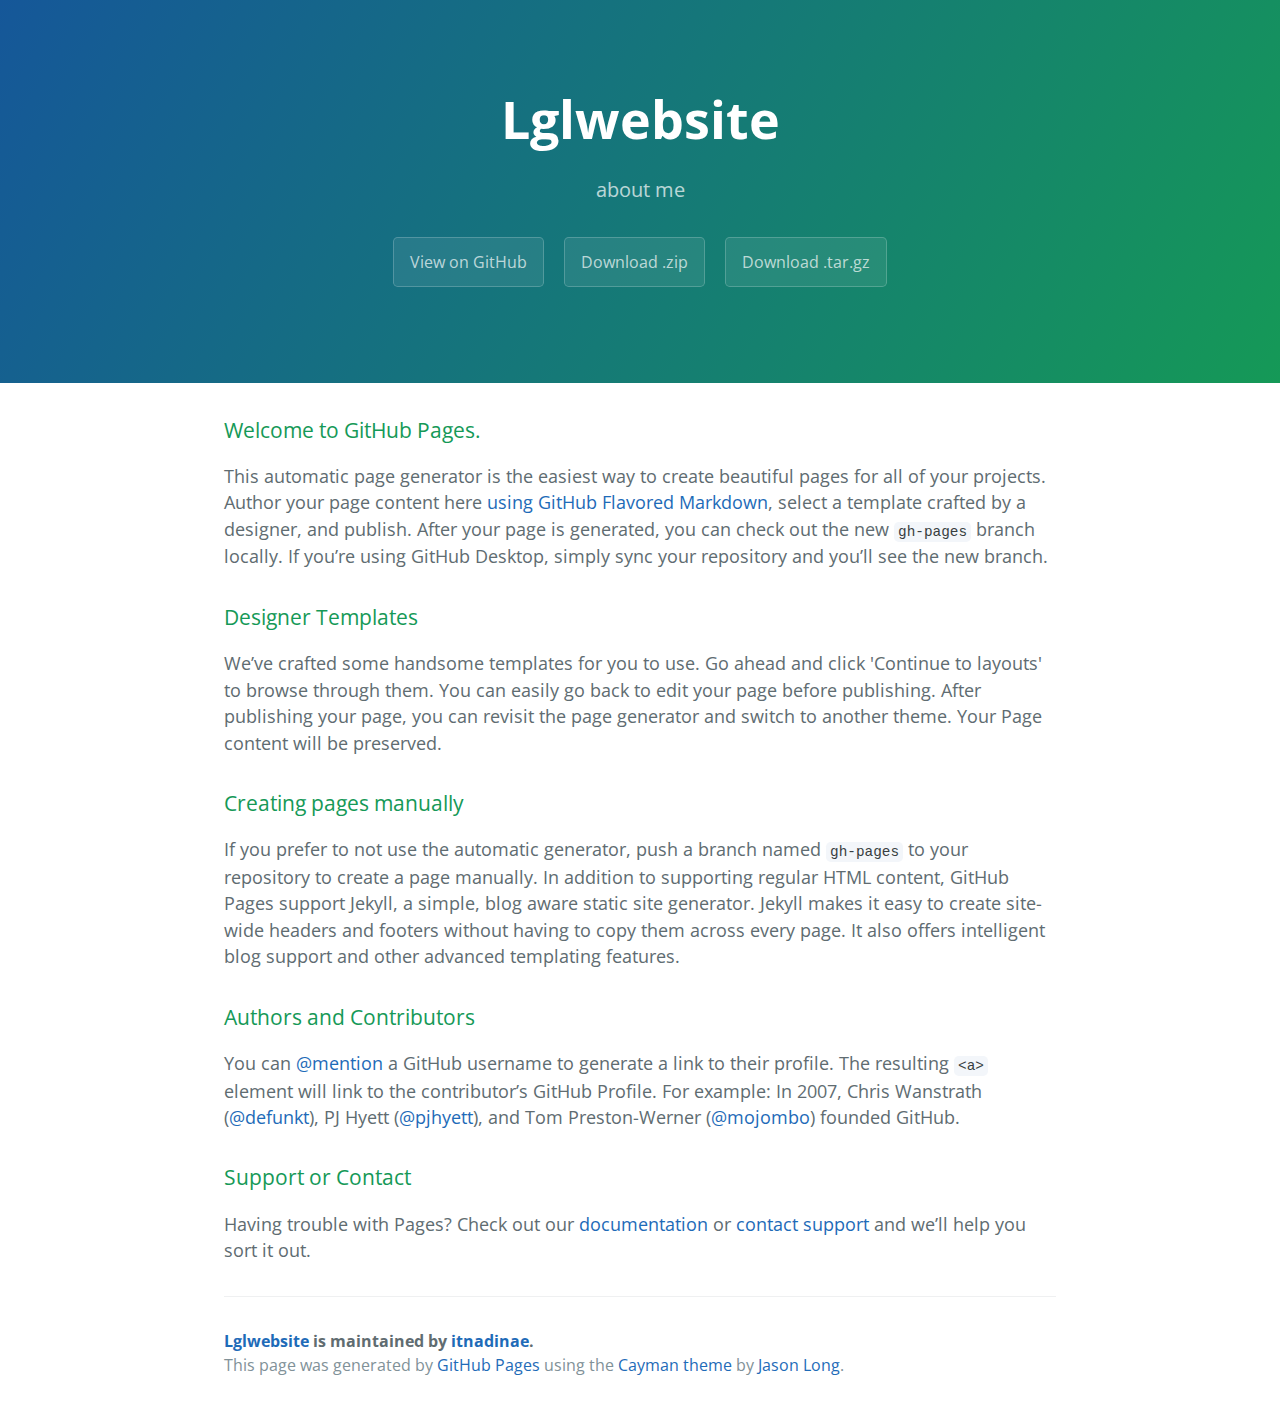
<file: index.html>
<!DOCTYPE html>
<html lang="en-us">
  <head>
    <meta charset="UTF-8">
    <title>Lglwebsite by itnadinae</title>
    <meta name="viewport" content="width=device-width, initial-scale=1">
    <link rel="stylesheet" type="text/css" href="stylesheets/normalize.css" media="screen">
    <link href='https://fonts.googleapis.com/css?family=Open+Sans:400,700' rel='stylesheet' type='text/css'>
    <link rel="stylesheet" type="text/css" href="stylesheets/stylesheet.css" media="screen">
    <link rel="stylesheet" type="text/css" href="stylesheets/github-light.css" media="screen">
  </head>
  <body>
    <section class="page-header">
      <h1 class="project-name">Lglwebsite</h1>
      <h2 class="project-tagline">about me</h2>
      <a href="https://github.com/itnadinae/lglwebsite" class="btn">View on GitHub</a>
      <a href="https://github.com/itnadinae/lglwebsite/zipball/master" class="btn">Download .zip</a>
      <a href="https://github.com/itnadinae/lglwebsite/tarball/master" class="btn">Download .tar.gz</a>
    </section>

    <section class="main-content">
      <h3>
<a id="welcome-to-github-pages" class="anchor" href="#welcome-to-github-pages" aria-hidden="true"><span class="octicon octicon-link"></span></a>Welcome to GitHub Pages.</h3>

<p>This automatic page generator is the easiest way to create beautiful pages for all of your projects. Author your page content here <a href="https://guides.github.com/features/mastering-markdown/">using GitHub Flavored Markdown</a>, select a template crafted by a designer, and publish. After your page is generated, you can check out the new <code>gh-pages</code> branch locally. If you’re using GitHub Desktop, simply sync your repository and you’ll see the new branch.</p>

<h3>
<a id="designer-templates" class="anchor" href="#designer-templates" aria-hidden="true"><span class="octicon octicon-link"></span></a>Designer Templates</h3>

<p>We’ve crafted some handsome templates for you to use. Go ahead and click 'Continue to layouts' to browse through them. You can easily go back to edit your page before publishing. After publishing your page, you can revisit the page generator and switch to another theme. Your Page content will be preserved.</p>

<h3>
<a id="creating-pages-manually" class="anchor" href="#creating-pages-manually" aria-hidden="true"><span class="octicon octicon-link"></span></a>Creating pages manually</h3>

<p>If you prefer to not use the automatic generator, push a branch named <code>gh-pages</code> to your repository to create a page manually. In addition to supporting regular HTML content, GitHub Pages support Jekyll, a simple, blog aware static site generator. Jekyll makes it easy to create site-wide headers and footers without having to copy them across every page. It also offers intelligent blog support and other advanced templating features.</p>

<h3>
<a id="authors-and-contributors" class="anchor" href="#authors-and-contributors" aria-hidden="true"><span class="octicon octicon-link"></span></a>Authors and Contributors</h3>

<p>You can <a href="https://github.com/blog/821" class="user-mention">@mention</a> a GitHub username to generate a link to their profile. The resulting <code>&lt;a&gt;</code> element will link to the contributor’s GitHub Profile. For example: In 2007, Chris Wanstrath (<a href="https://github.com/defunkt" class="user-mention">@defunkt</a>), PJ Hyett (<a href="https://github.com/pjhyett" class="user-mention">@pjhyett</a>), and Tom Preston-Werner (<a href="https://github.com/mojombo" class="user-mention">@mojombo</a>) founded GitHub.</p>

<h3>
<a id="support-or-contact" class="anchor" href="#support-or-contact" aria-hidden="true"><span class="octicon octicon-link"></span></a>Support or Contact</h3>

<p>Having trouble with Pages? Check out our <a href="https://help.github.com/pages">documentation</a> or <a href="https://github.com/contact">contact support</a> and we’ll help you sort it out.</p>

      <footer class="site-footer">
        <span class="site-footer-owner"><a href="https://github.com/itnadinae/lglwebsite">Lglwebsite</a> is maintained by <a href="https://github.com/itnadinae">itnadinae</a>.</span>

        <span class="site-footer-credits">This page was generated by <a href="https://pages.github.com">GitHub Pages</a> using the <a href="https://github.com/jasonlong/cayman-theme">Cayman theme</a> by <a href="https://twitter.com/jasonlong">Jason Long</a>.</span>
      </footer>

    </section>

            <script type="text/javascript">
            var gaJsHost = (("https:" == document.location.protocol) ? "https://ssl." : "http://www.");
            document.write(unescape("%3Cscript src='" + gaJsHost + "google-analytics.com/ga.js' type='text/javascript'%3E%3C/script%3E"));
          </script>
          <script type="text/javascript">
            try {
              var pageTracker = _gat._getTracker("qwe");
            pageTracker._trackPageview();
            } catch(err) {}
          </script>

  </body>
</html>
</file>
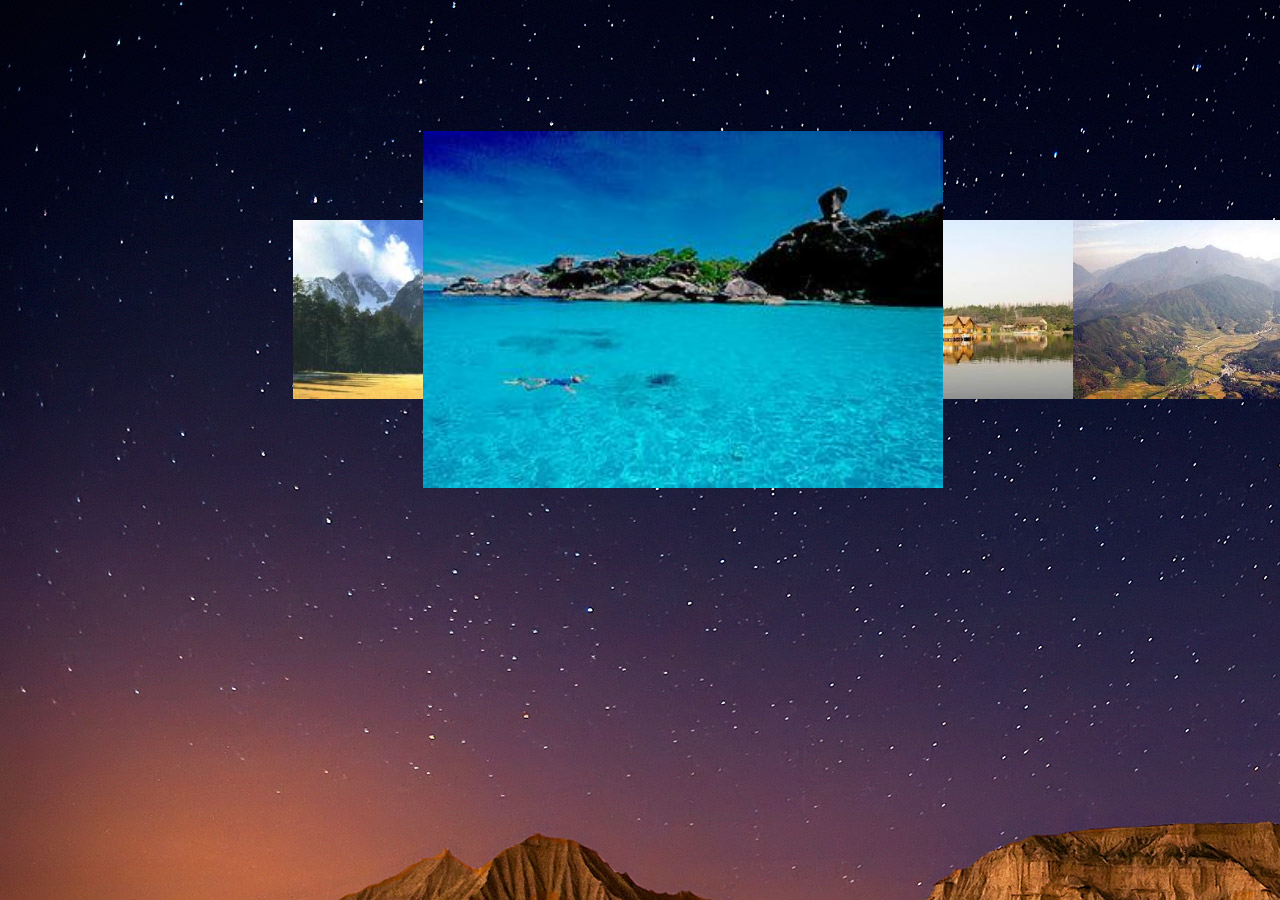
<file: mywebsite/demo/drag.html>
<!DOCTYPE html>
<html>
<head>
<meta charset="utf-8">
<title>拖拽</title>
<style>
*{margin:0; padding:0; list-style:none;}
body{ background:url(../img/wallpaper5_a5bd6fc.jpg) no-repeat;}
#box{width:1366px; height:358px; margin:130px auto; position:relative; top:0; left:0; overflow:hidden;}
ul{position:absolute; top:90px; left:0;}
ul li{float:left; position:relative; top:0; left:0; width:260px; height:179px;}
ul li img{width:260px; height:179px;}
</style>
<script>
window.onload=function(){
	var oBox = document.getElementById('box');
	var oUl = oBox.children[0];
	var aLi = oUl.children;
	var aImg = oUl.getElementsByTagName('img');
	oUl.style.width = aLi.length*aLi[0].offsetWidth+'px';
	var divC = oBox.offsetWidth/2;
	oUl.onmousedown=function(ev){
		var oEvent = ev||event;
		var disX = oEvent.clientX-oUl.offsetLeft;
		document.onmousemove=function(ev){
			var oEvent = ev||event;
			var l = oEvent.clientX-disX;
			if(l>divC-(0+0.5)*aLi[0].offsetWidth){
				l=divC-(0+0.5)*aLi[0].offsetWidth;
			}else if(l<divC-(aLi.length-1+0.5)*aLi[0].offsetWidth){
				l=divC-(aLi.length-1+0.5)*aLi[0].offsetWidth;
			}
			oUl.style.left = l+'px';
			changeSize();
		};
		document.onmouseup=function(){
			document.onmousemove=null;
			document.onmouseup=null;
			oUl.releaseCapture&&oUl.releaseCapture();
		};
		oUl.setCapture&&oUl.setCapture();
		return false;
	};
	oUl.style.left = divC-(1+0.5)*aLi[0].offsetWidth+'px';
	function changeSize(){
		for(var i=0;i<aLi.length;i++){
			var l = Math.abs(divC-(oUl.offsetLeft+aLi[i].offsetLeft+aLi[i].offsetWidth/2));
			var scale = 1-l/500;
			if(scale<0.5)scale=0.5;
			aImg[i].style.width=scale*520+'px';
			aImg[i].style.height=scale*358+'px';
			aImg[i].style.marginLeft=-(aImg[i].offsetWidth-260)/2+'px';
			aImg[i].style.marginTop=-(aImg[i].offsetHeight-179)/2+'px';
			aLi[i].style.zIndex=scale*100000;
		}
	}
	changeSize();
};
</script>
</head>

<body>
<div id="box">
	<ul>
    	<li><img src="../img/scenery1.jpg" /></li>
    	<li><img src="../img/scenery2.jpg" /></li>
    	<li><img src="../img/scenery3.jpg" /></li>
    	<li><img src="../img/scenery4.jpg" /></li>
    	<li><img src="../img/scenery5.jpg" /></li>
    	<li><img src="../img/scenery6.jpg" /></li>
    	<li><img src="../img/scenery7.jpg" /></li>
    	<li><img src="../img/scenery8.jpg" /></li>
    </ul>
    
</div>
</body>
</html>
</file>
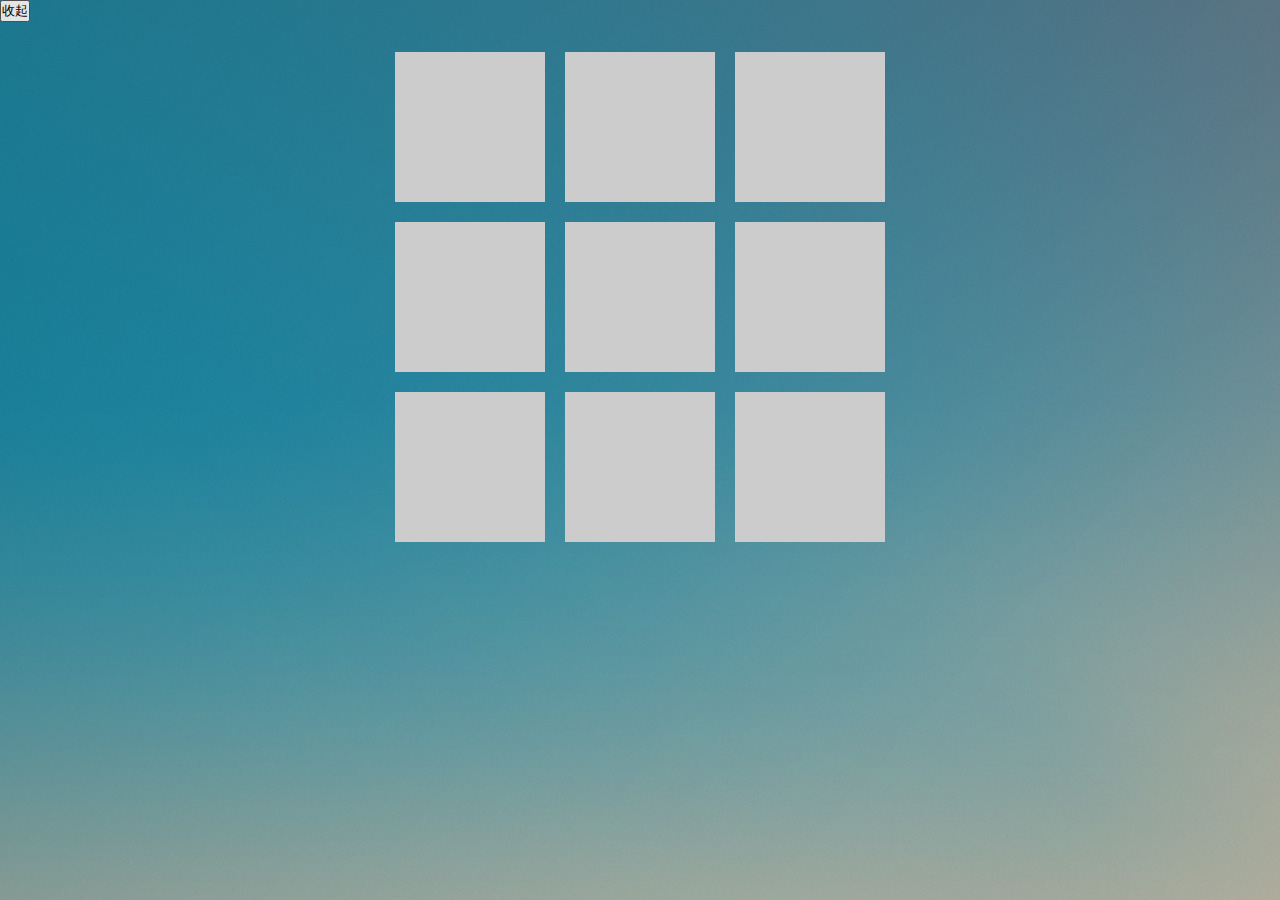
<file: mywebsite/demo/fenye.html>
<!DOCTYPE html>
<html>
<head>
<meta charset="utf-8">
<title>分页</title>
<style>
*{margin:0; padding:0; list-style:none;}
body{ background:url(../img/sky.jpg)}
ul{width:510px; margin:20px auto;}
li{float:left; width:150px; height:150px; background:#ccc; margin:10px; text-align:center; line-height:150px; font-size:50px; font-weight:bold;}
</style>
<script src="../js/common.js" ></script>
<script>
function rnd(n,m){
	return parseInt(n+Math.random()*(m-n));
}
window.onload=function(){
	var oBtn = document.getElementsByTagName('input')[0];
	var aLi = document.getElementsByTagName('li');
	
	//布局转换
	var aPos = [];
	for(var i=0;i<aLi.length;i++){
		aPos.push({t:aLi[i].offsetTop,l:aLi[i].offsetLeft});
	}
	for(var i=0;i<aLi.length;i++){
		aLi[i].style.left = aPos[i].l+'px';
		aLi[i].style.top = aPos[i].t+'px';
		aLi[i].style.position='absolute';
		aLi[i].style.margin=0;
	}
	
	var timer = null;
	var bOk = false;
	oBtn.onclick=function(){
		if(bOk)return ;
		bOk=true;
		var i = 0;
		timer = setInterval(function(){
			(function(index){
				startMove(aLi[i],{left:0,top:0,width:0,height:0,opacity:0},{end:function(){
					if(index==aLi.length-1){
						console.log(index)
						i = aLi.length-1;
						timer = setInterval(function(){
							(function(index){
								aLi[index].style.background='rgb('+rnd(0,256)+','+rnd(0,256)+','+rnd(0,256)+')';
								startMove(aLi[index],{left:aPos[index].l,top:aPos[index].t,width:150,height:150,opacity:1},{end:function(){
									if(index==0){
										bOk=false;
									}
								}});
							})(i);
							i--;
							if(i==-1){
								clearInterval(timer);
							}
						},100);
					}
				}});
			})(i);
			i++;
			if(i==aLi.length){
				clearInterval(timer);
			}
		},100);
	};
};
</script>
</head>

<body>
<input type="button" value="收起" />
<ul>
	<li></li>
	<li></li>
	<li></li>
	<li></li>
	<li></li>
	<li></li>
	<li></li>
	<li></li>
	<li></li>
</ul>
</body>
</html>
</file>
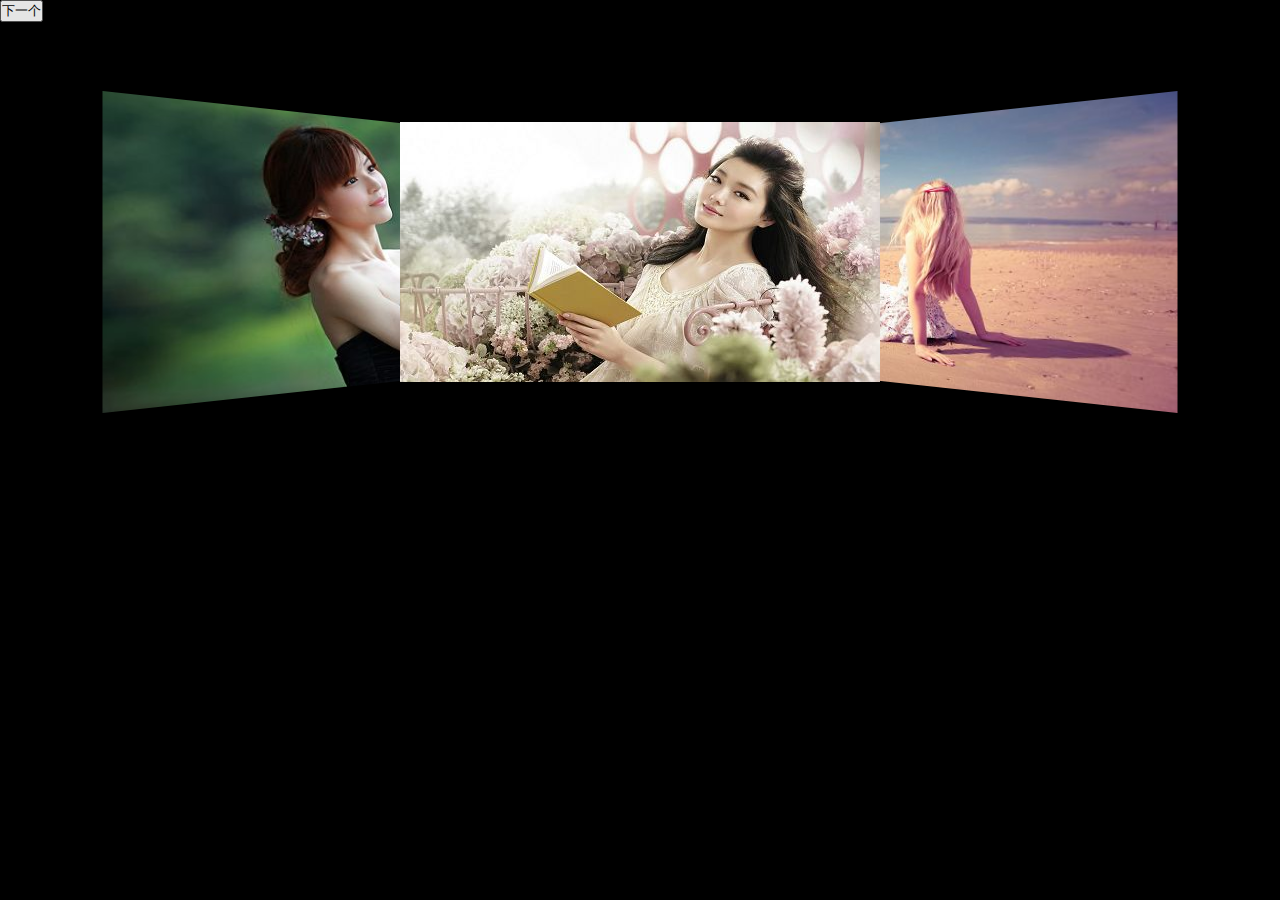
<file: mywebsite/demo/photohall.html>
<!doctype html>
<html>
<head>
<meta charset="utf-8">
<meta name="author" content="智能社 - zhinengshe.com" />
<meta name="copyright" content="智能社 - zhinengshe.com" />
<meta name="description" content="智能社是一家专注于web前端开发技术的公司，目前主要提供JavaScript培训和HTML5培训两项服务，同时还推出了大量javascript基础知识教程，智能课堂为你带来全新的学习方法和快乐的学习体验。" />
<title>智能社— http://www.zhinengshe.com</title>
<style>
*{margin:0; padding:0; list-style:none;}
body{background:#000;}
ul{ width:480px; height:260px; margin:100px auto; position:relative;}
ul li{width:480px;height:260px;-webkit-transform:perspective(800px) translateX(0px) rotate(0deg); opacity:0; position:absolute; top:0; left:0; -webkit-transition:1s all ease;}
ul li.l2{-webkit-transform:perspective(800px) translateX(-300px) rotateY(40deg); opacity:0; z-index:1;}
ul li.l1{-webkit-transform:perspective(800px) translateX(-250px) rotateY(40deg); opacity:1; z-index:2;}
ul li.cur{-webkit-transform:perspective(800px) translateX(0px) rotateY(0deg); opacity:1; z-index:3;}
ul li.r1{-webkit-transform:perspective(800px) translateX(250px) rotateY(-40deg); opacity:1; z-index:2;}
ul li.r2{-webkit-transform:perspective(800px) translateX(300px) rotateY(-40deg); opacity:0; z-index:1;}
</style>
<script>
window.onload=function(){
	var oBtn = document.getElementsByTagName('input')[0];
	var oUl = document.getElementsByTagName('ul')[0];
	var aLi = oUl.children;
	var iNow = 2;
	oBtn.onclick=function(){
		iNow++;
		for(var i=0;i<aLi.length;i++){
			aLi[i].className='';
		}
		aLi[(iNow-2)%aLi.length].className='l2';
		aLi[(iNow-1)%aLi.length].className='l1';
		aLi[iNow%aLi.length].className='cur';
		aLi[(iNow+1)%aLi.length].className='r1';
		aLi[(iNow+2)%aLi.length].className='r2';
	};
};
</script>
</head>

<body>
<input type="button" value="下一个" />
<ul>
	<li class="l2"><img src="img/13.jpg" /></li>
	<li class="l1"><img src="img/19.jpg" /></li>
	<li class="cur"><img src="img/20.jpg" /></li>
	<li class="r1"><img src="img/14.jpg" /></li>
	<li class="r2"><img src="img/15.jpg" /></li>
	<li><img src="img/16.jpg" /></li>
	<li><img src="img/17.jpg" /></li>
	<li><img src="img/18.jpg" /></li>
	<li><img src="img/9.jpg" /></li>
	<li><img src="img/10.jpg" /></li>
	<li><img src="img/11.jpg" /></li>
	<li><img src="img/12.jpg" /></li>
</ul>
</body>
</html>
</file>
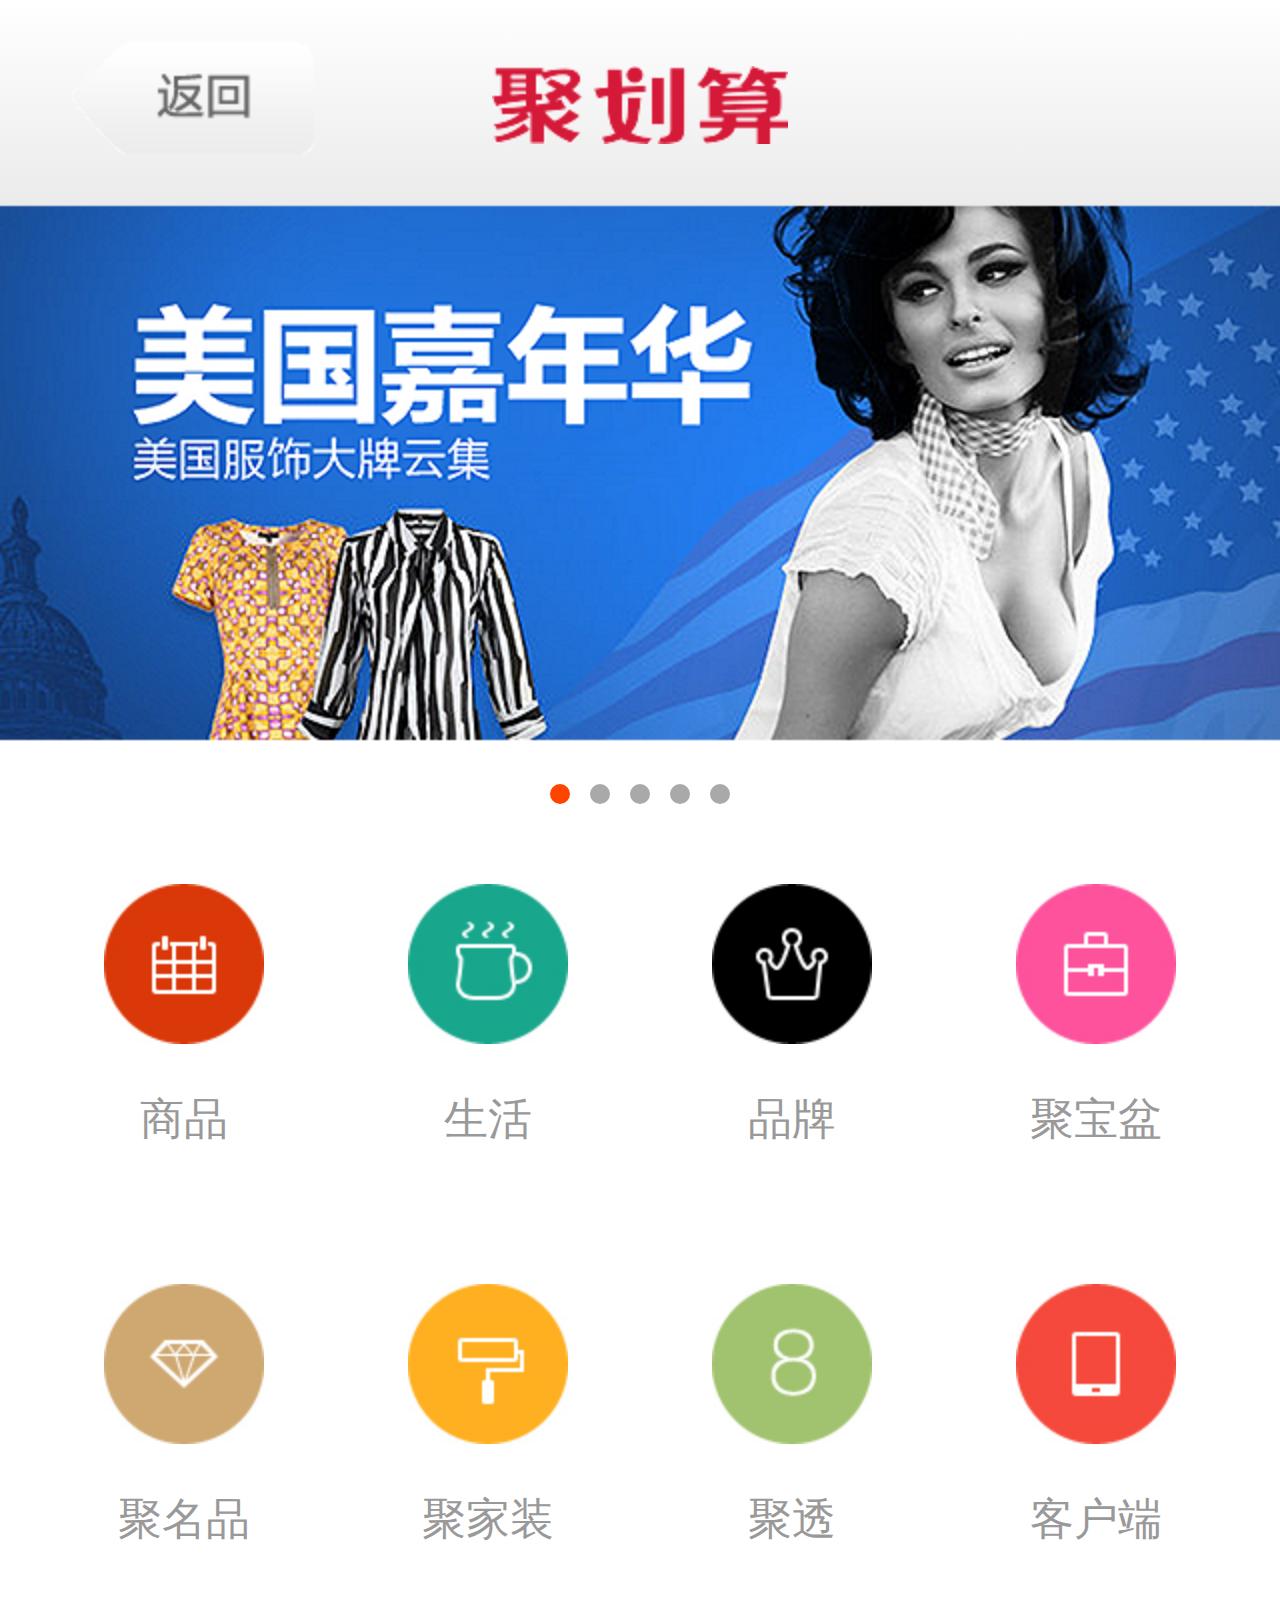
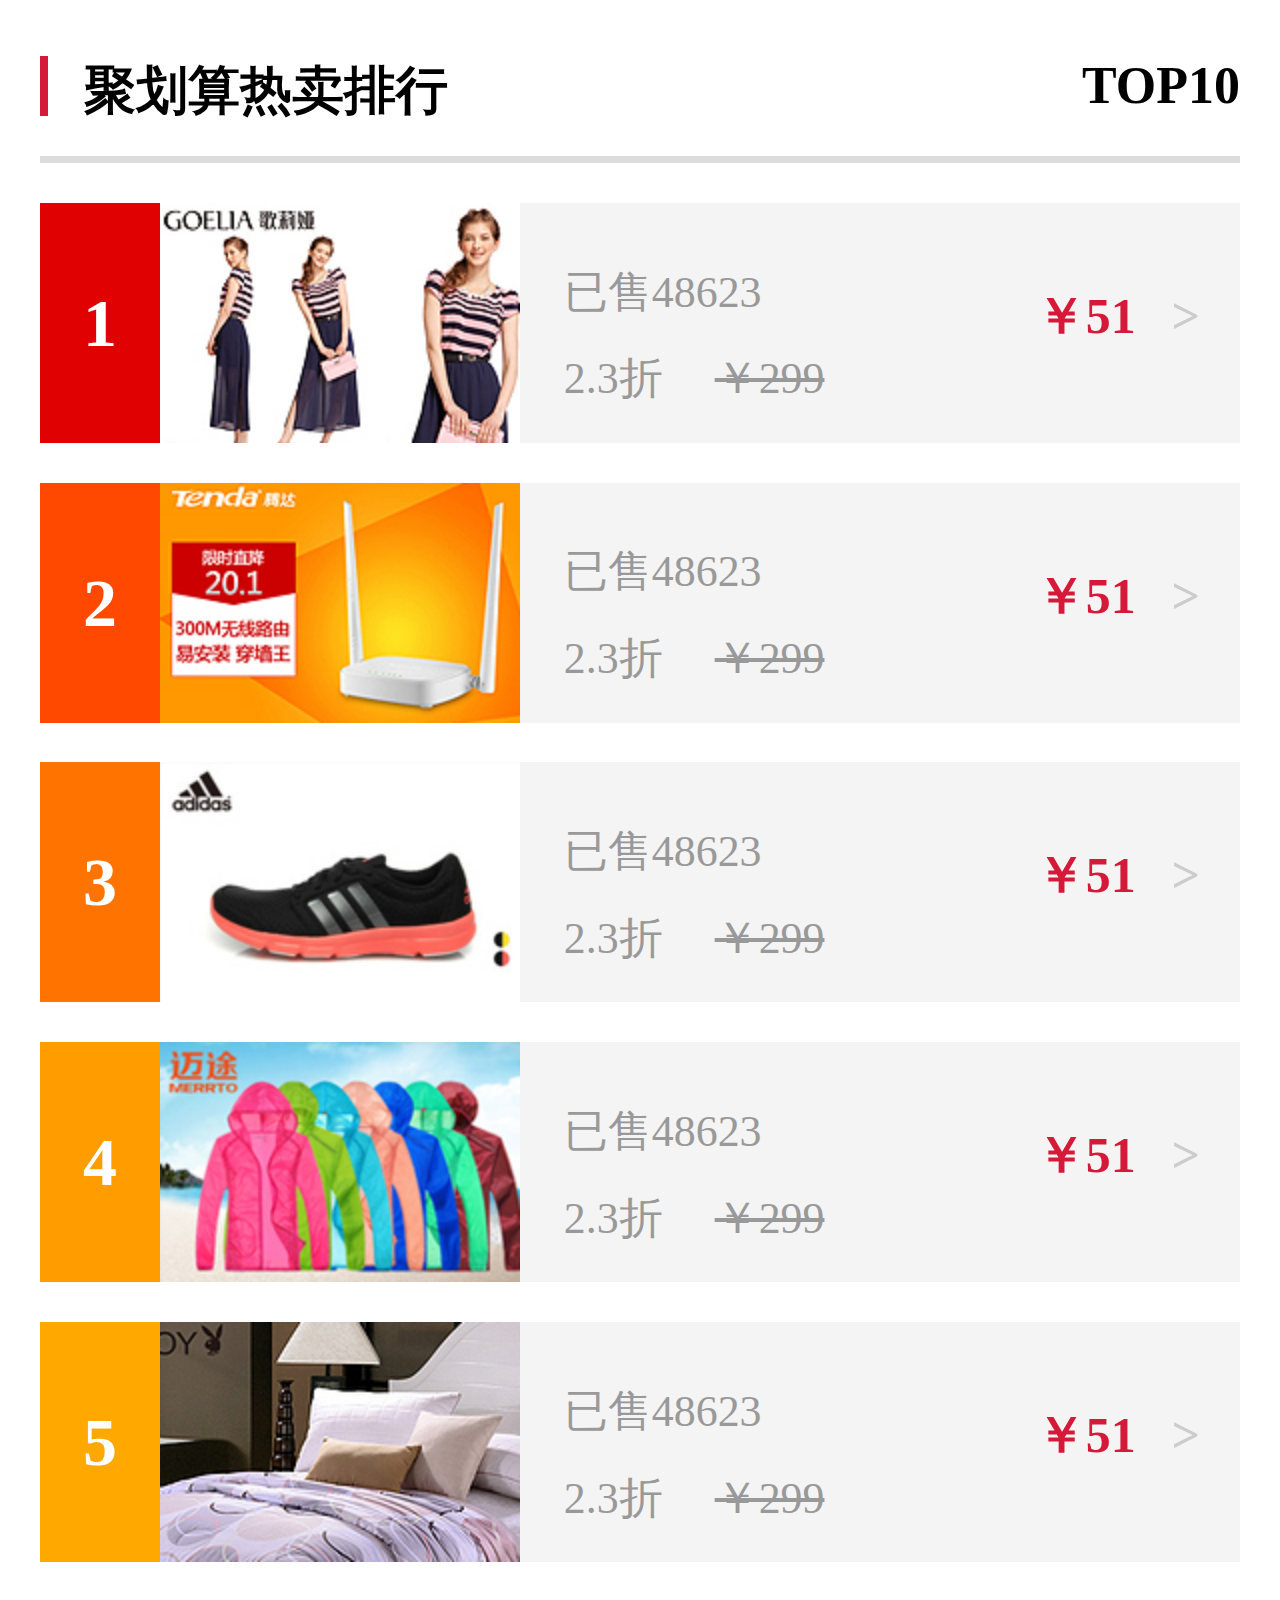
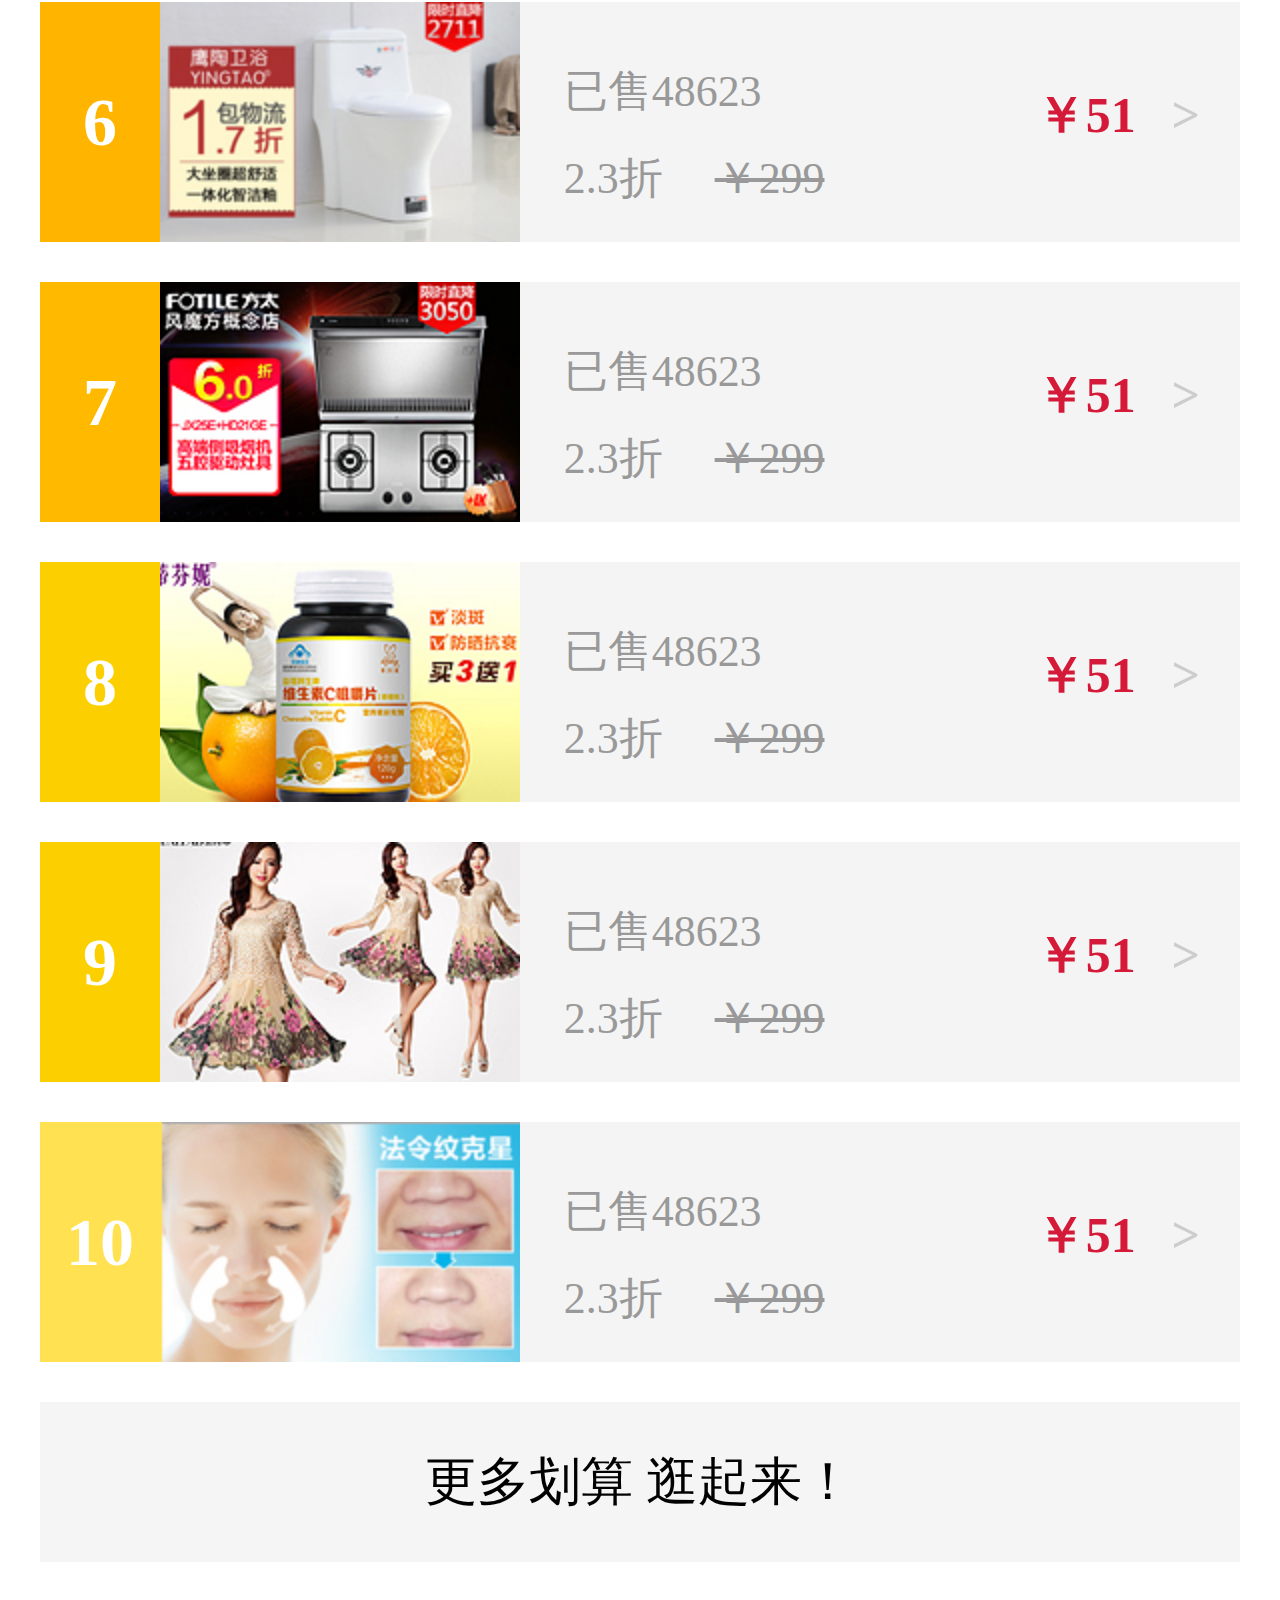
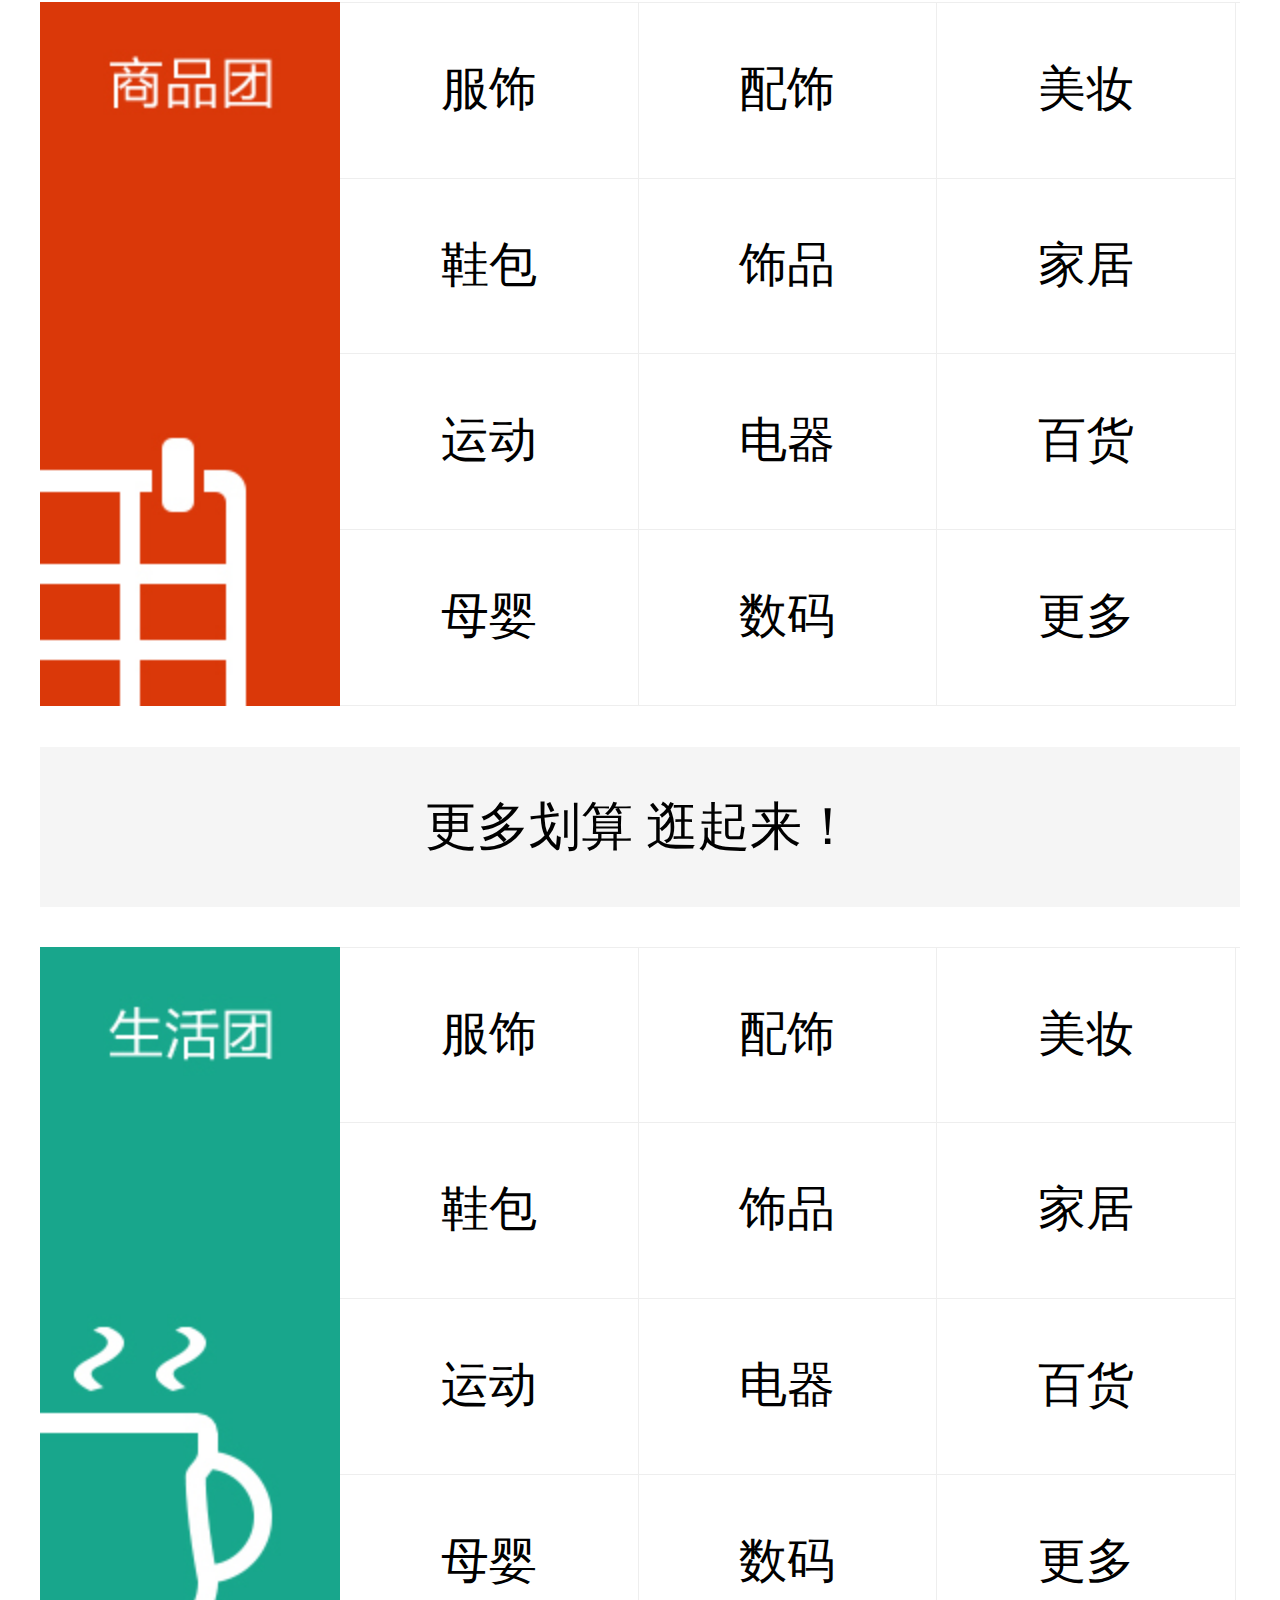
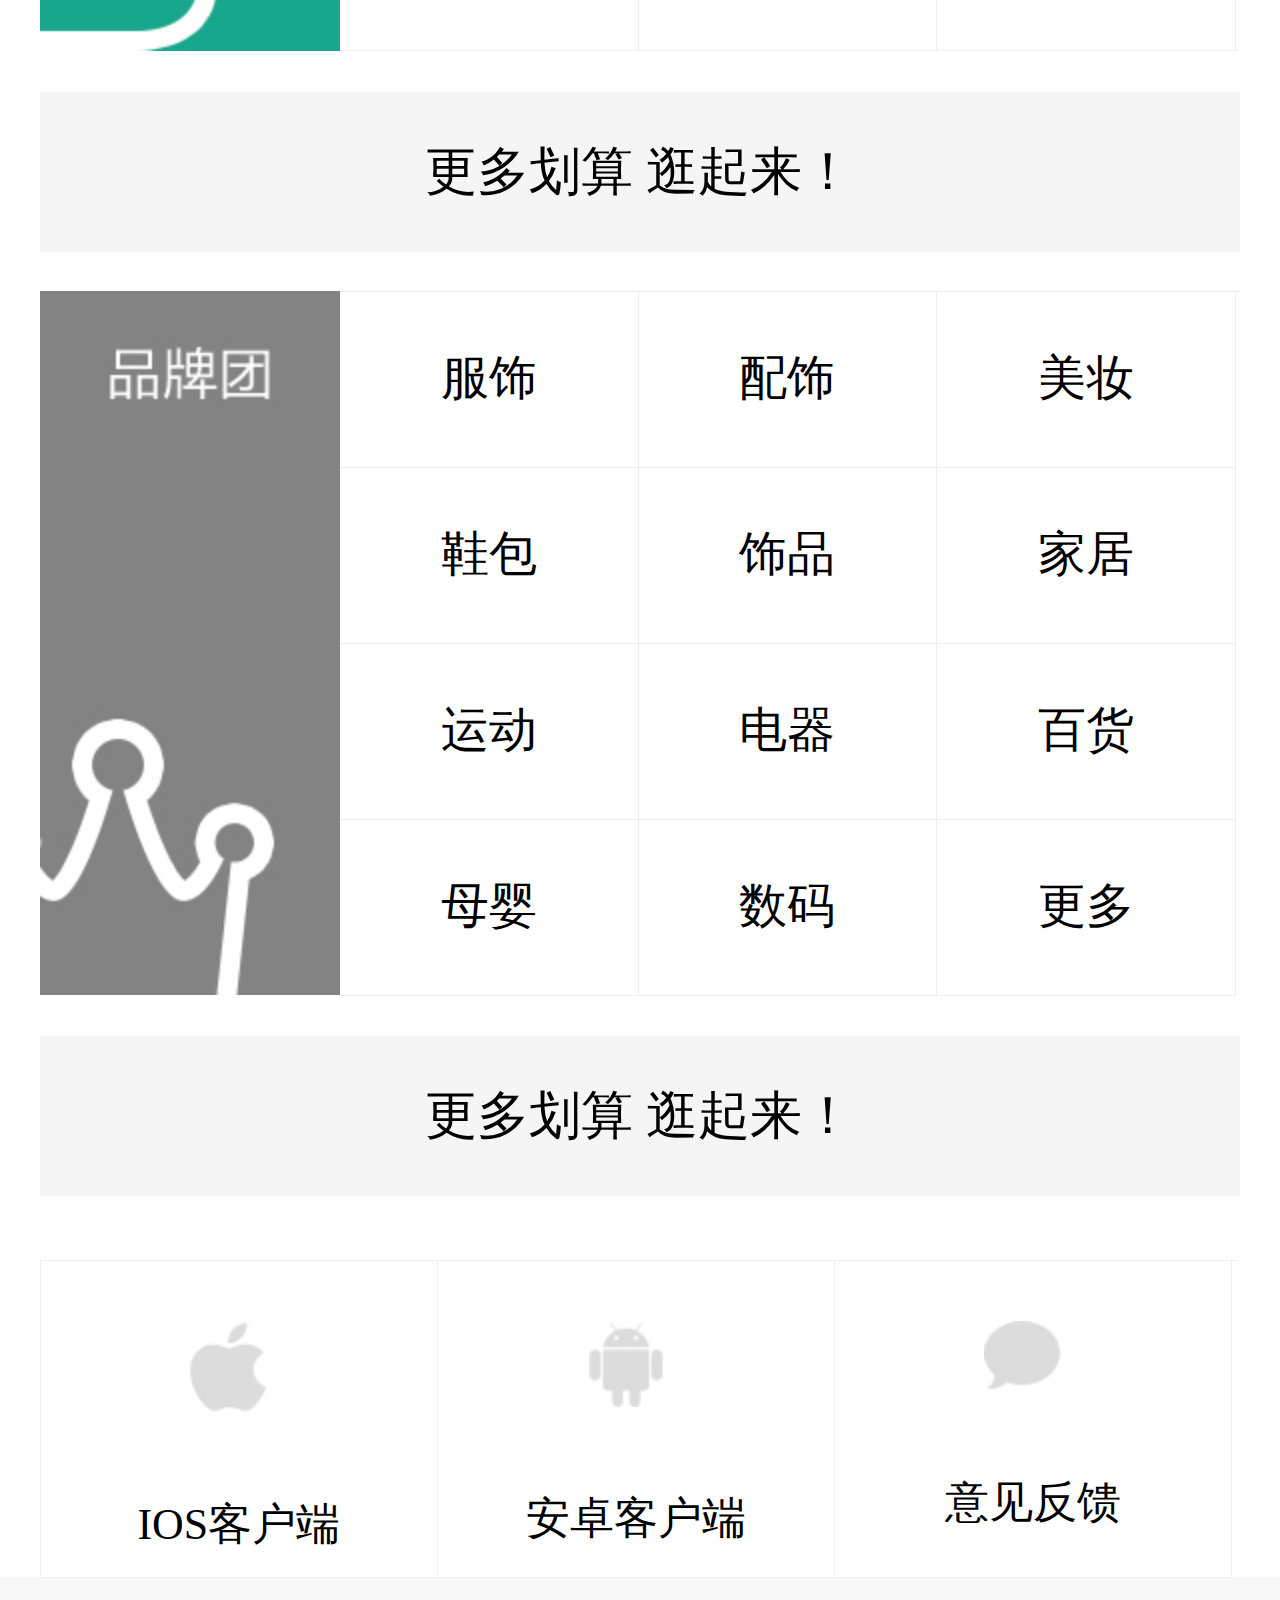
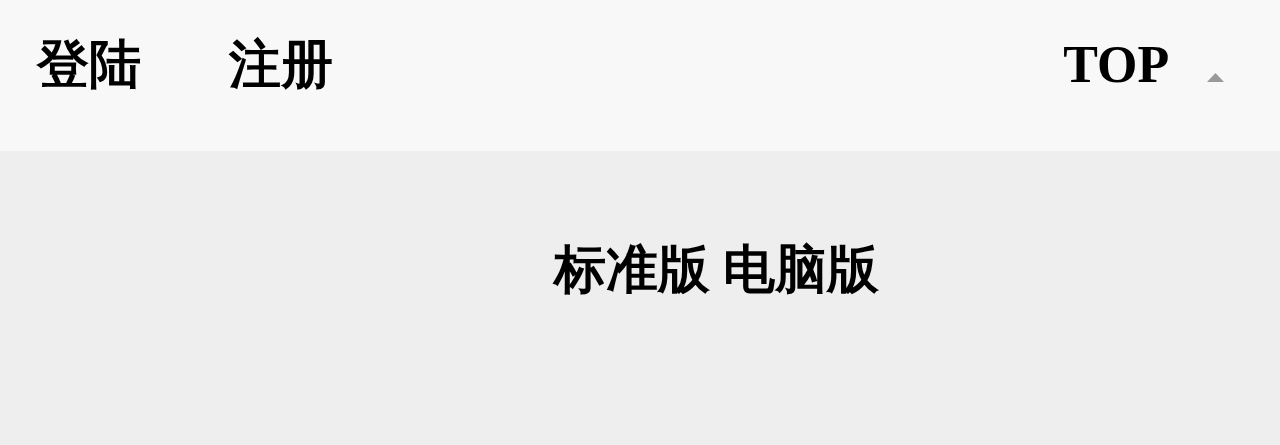
<file: mywebsite/demo/quite.html>
<!DOCTYPE HTML>
<html>
<head>
<meta charset="utf-8">
<title>无标题文档</title>
<meta name="viewport" content="width=device-width,user-scalable=no,initial-scale=1.0" />
<style>
	*{ margin:0; padding:0; list-style:none;}
	a{ text-decoration:none; color:#000;}
	html{ font-size:32px;}
	header{ width:10rem; height:1.593rem; background:-webkit-linear-gradient(#fff,#ebebeb); position:relative; text-align:center; line-height:1.593rem; min-width:10rem;}
	.btn_back{ width:1.906rem; height:0.906rem; position:absolute; top:0.312rem; left:0.562rem; text-indent:-9999rem; background:url(img/btn_back.png) no-repeat; background-size:100%;}
	.title_back{ width:2.312rem; height:0.609rem;}
	section{ position:relative;}
	.banner{ width:10rem; height:4.203rem; display:block; position:absolute; top:0; left:0;}
	
	section{ width:10rem; height:4.687rem; position:relative; overflow:hidden;}
	.banner{ width:50rem; height:100%; position:absolut; top:0; left:0;}
	.banner li{ float:left; width:10rem;}
	.banner li img{ width:10rem;}
	.banner_btn{ width:1.562rem; position:absolute; left:50%; bottom:0; margin-left:-0.781rem;}
	.banner_btn li{ width:0.156rem; height:0.156rem; border-radius:50%; background:#a9a9a9; float:left; margin:0 0.078rem;}
	.banner_btn .on{ background:#ff4300;}
	
	.content1{ width:10rem; height:5.031rem; text-align:center;}
	.content1 .top{ width:8.375rem; margin-left:0.812rem; height:2.5rem;}
	.content1 .top ul li img{ width:1.25rem; height:1.25rem;}
	.content1 ul{  margin-right:-1.125rem; margin-top:0.625rem;}
	.content1 ul li{ float:left; font-size:0.343rem; color:#999999; margin-right:1.125rem;}
	.clearfix:after{ display:block; content:''; clear:both;}
	.content1 .bottom{ width:8.375rem; margin-left:0.812rem; height:2.5rem;}
	.content1 .bottom ul li img{ width:1.25rem; height:1.25rem;}
	.content1 p{ margin-top:0.281rem;}
	
	.content2{ width:9.375rem; margin:1rem 0 0 0.312rem;}
	.rank{ width:100%; height:0.781rem; border-bottom:0.062rem solid #dcdcdc; margin-bottom:0.156rem;}
	h2{ width:3.375rem; height:0.468rem; font-size:0.406rem; border-left:0.063rem solid #d51938; padding-left:0.281rem; font-weight:bold; float:left;}
	.rank p{ float:right; font-size:0.406rem; font-weight:bold;}
	.rank_son{ width:9.375rem; margin-top:0.312rem;}
	.rank_son li{ width:9.375rem; height:1.875rem; margin-top:0.312rem;}
	.son_left{ width:3.75rem; height:1.875rem; float:left;}
	.son_left p{ height:1.875rem; width:0.937rem; color:#fff; font-weight:bold; font-size:0.531rem; float:left; text-align:center; line-height:1.875rem;}
	.son_left img{ width:2.812rem; height:1.875rem; float:left;}
	.son_right{ width:5.625rem; height:1.875rem; background:#f4f4f4; float:right;}
	.grd_son_l{ width:2.25rem; height:0.937rem; margin:0.468rem 0 0 0.343rem; float:left;}
	.grd_son_l p{ color:#999; font-size:0.343rem;}
	.grd_son_l .p1{ margin-bottom:0.218rem;}
	.grd_son_l p span{ margin-left:0.406rem; text-decoration:line-through;}
	.grd_son_r{ font-size:0.390rem; color:#d51938; font-weight:bold; float:right; margin-top:0.625rem;}
	.grd_son_r span{ color:#ccc; margin:0 0.312rem 0 0.281rem;}
	.color1{ background:#e00202;}
	.color2{ background:#ff4800;}
	.color3{ background:#ff7300;}
	.color4{ background:#ff9d00;}
	.color5{ background:#ffa800;}
	.color6{ background:#ffb400;}
	.color7{ background:#ffba00;}
	.color8{ background:#fcd000;}
	.color9{ background:#ffd719;}
	.color10{ background:#ffe152;}
	.ad{ width:9.375rem; height:1.25rem; background:#f5f5f5; margin-top:0.312rem; font-size:0.406rem; text-align:center; line-height:1.25rem; margin-bottom:0.312rem;}
	.buy_rec{ width:2.343rem; height:5.5rem; float:left;}
	.rect1{ float:right; font-size:0.375rem; width:7.03rem; height:5.5rem; border-top:0.015rem solid #eeeeee;}
	.rect1 p{ width:2.325rem; height:1.366rem; float:left; border-bottom:0.015rem solid #eeeeee; border-right:0.015rem solid #eeeeee; text-align:center; line-height:1.343rem;}
	.system{ width:9.343rem; height:2.468rem; border-top:0.015rem solid #eeeeee; border-left:0.015rem solid #eeeeee; margin-top:0.5rem;}
	.system div{ width:3.093rem; height:2.468rem; border-right:0.015rem solid #eeeeee; border-bottom:0.015rem solid #eeeeee;float:left; text-align:center; font-size:0.343rem;}
	.system img{ margin:0.468rem 0.15rem 0.562rem 0;}
	.adr{width:0.578rem; height:0.671rem;}
	.apple{width:0.609rem; height:0.718rem;}
	.return{width:0.609rem; height:0.546rem;}
	.foot{ width:100%; height:1.359rem; background:#f8f8f8; font-size:0.406rem; font-weight:bold; line-height:1.359rem;}
	.foot .p1 a{ margin:0 0.292rem 0.468rem; }
	.foot .p1{ float:left;}
	.foot .p2{ float:right;}
	.foot .p2 a{ margin-right:0.437rem;}
	.foot .p2 a img{ margin-left:0.296rem;}
	.bottom1{ width:100%; height:2.296rem; background:#eee; font-size:0.406rem; font-weight:bold; text-align:center;}
	.bottom1 p a{ margin-top:0.656rem; display:inline-block;}
</style>
<script>
window.onload=function(){
	var fontS = document.documentElement.clientWidth*32/320;
	document.documentElement.style.fontSize=fontS+'px';
	window.onresize=function(){
		fontS = document.documentElement.clientWidth*32/320;
		document.documentElement.style.fontSize=fontS+'px';
	};
	var oUl=document.getElementById('banner');
	var aLi=document.querySelectorAll('#banner li');
	oUl.addEventListener('touchstart',function(ev){
		var startX = ev.targetTouches[0].pageX/fontS;
		var startY = ev.targetTouches[0].pageY/fontS;
		var disX = ev.targetTouches[0].pageX/fontS-oUl.offsetLeft/fontS;
		oUl.style.WebkitTransition='none';
		
		var dir = '';
		function fnMove(ev){
			if(dir==''){
				if(Math.abs(ev.targetTouches[0].pageX/fontS-startX)>5/fontS)
					dir='x';
				if(Math.abs(ev.targetTouches[0].pageY/fontS-startY)>5/fontS)
					dir='y';
			}else{
				if(dir=='x'){
					oUl.style.left = ev.targetTouches[0].pageX/fontS-disX+'rem';
					ev.preventDefault()	
				}
			}
		}
		function fnEnd(){
			oUl.removeEventListener('touchmove',fnMove,false);
			oUl.removeEventListener('touchend',fnEnd,false);
			var n = Math.round(oUl.offsetLeft/aLi[0].offsetWidth);
			if(n>0){
				n=0;
			}else if(n<-(aLi.length-1)){
				n=-(aLi.length-1);
			}
			oUl.style.WebkitTransition='.7s all ease';
			
			oUl.style.left = n*aLi[0].offsetWidth/fontS+'rem';
		}
		oUl.addEventListener('touchmove',fnMove,false);
		oUl.addEventListener('touchend',fnEnd,false);
	},false);
};
</script>
</head>	
<body>
<header>
	<a href="javascript" class="btn_back">返回</a>
    <img src="img/title.png" class="title_back">
</header>
<section>
	<ul class="banner" id="banner">
    	<li><img src="img/banner.png" /></li>
        <li><img src="img/banner.png" /></li>
        <li><img src="img/banner.png" /></li>
        <li><img src="img/banner.png" /></li>
        <li><img src="img/banner.png" /></li>
    </ul>
    <ol class="banner_btn">
    	<li class="on"></li>
        <li></li>
        <li></li>
        <li></li>
        <li></li>
    </ol>
</section>
<div class="content1">
    <div class="top">
        <ul class="clearfix">
            <li>
                <a href="javascript:;">
                    <img src="img/1.jpg" />
                </a>
                <p>商品</p>
            </li>
            <li>
                <a href="javascript:;">
                    <img src="img/2.jpg" />
                </a>
                <p>生活</p>
            </li>
            <li>
                <a href="javascript:;">
                    <img src="img/3.jpg" />
                </a>
                <p>品牌</p>
            </li>
            <li>
                <a href="javascript:;">
                    <img src="img/4.jpg" />
                </a>
                <p>聚宝盆</p>
            </li>
        </ul>
	</div>
    <div class="bottom">
        <ul class="clearfix">
            <li>
                <a href="javascript:;">
                    <img src="img/5.jpg" />
                </a>
                <p>聚名品</p>
            </li>
            <li>
                <a href="javascript:;">
                    <img src="img/6.jpg" />
                </a>
                <p>聚家装</p>
            </li>
            <li>
                <a href="javascript:;">
                    <img src="img/7.jpg" />
                </a>
                <p>聚透</p>
            </li>
            <li>
                <a href="javascript:;">
                    <img src="img/8.jpg" />
                </a>
                <p>客户端</p>
            </li>
        </ul>
	</div>
</div>
<div class="content2">
	<div class="rank clearfix">
    	<h2>聚划算热卖排行</h2>
        <p>TOP10</p>
    </div>
    <ul class="rank_son">
    	<li class="clearfix">
        	<div class="son_left clearfix">
            	<p class="color1">1</p>
                <img src="img/r2.jpg"/>
            </div>
            <div class="son_right clearfix">
            	<div class="grd_son_l">
                	<p class="p1">已售48623</p>
                    <p>2.3折<span>￥299</span></p>
                </div>
                <p class="grd_son_r">￥51<span>&gt;</span></p>
            </div>
        </li>
        <li class="clearfix">
        	<div class="son_left clearfix">
            	<p class="color2">2</p>
                <img src="img/r1.jpg"/>
            </div>
            <div class="son_right clearfix">
            	<div class="grd_son_l">
                	<p class="p1">已售48623</p>
                    <p>2.3折<span>￥299</span></p>
                </div>
                <p class="grd_son_r">￥51<span>&gt;</span></p>
            </div>
        </li>
        <li class="clearfix">
        	<div class="son_left clearfix">
            	<p class="color3">3</p>
                <img src="img/r3.jpg"/>
            </div>
            <div class="son_right clearfix">
            	<div class="grd_son_l">
                	<p class="p1">已售48623</p>
                    <p>2.3折<span>￥299</span></p>
                </div>
                <p class="grd_son_r">￥51<span>&gt;</span></p>
            </div>
        </li>
        <li class="clearfix">
        	<div class="son_left clearfix">
            	<p class="color4">4</p>
                <img src="img/r4.jpg"/>
            </div>
            <div class="son_right clearfix">
            	<div class="grd_son_l">
                	<p class="p1">已售48623</p>
                    <p>2.3折<span>￥299</span></p>
                </div>
                <p class="grd_son_r">￥51<span>&gt;</span></p>
            </div>
        </li>
        <li class="clearfix">
        	<div class="son_left clearfix">
            	<p class="color5">5</p>
                <img src="img/r5.jpg"/>
            </div>
            <div class="son_right clearfix">
            	<div class="grd_son_l">
                	<p class="p1">已售48623</p>
                    <p>2.3折<span>￥299</span></p>
                </div>
                <p class="grd_son_r">￥51<span>&gt;</span></p>
            </div>
        </li>
        <li class="clearfix">
        	<div class="son_left clearfix">
            	<p class="color6">6</p>
                <img src="img/r6.jpg"/>
            </div>
            <div class="son_right clearfix">
            	<div class="grd_son_l">
                	<p class="p1">已售48623</p>
                    <p>2.3折<span>￥299</span></p>
                </div>
                <p class="grd_son_r">￥51<span>&gt;</span></p>
            </div>
        </li>
        <li class="clearfix">
        	<div class="son_left clearfix">
            	<p class="color7">7</p>
                <img src="img/r7.jpg"/>
            </div>
            <div class="son_right clearfix">
            	<div class="grd_son_l">
                	<p class="p1">已售48623</p>
                    <p>2.3折<span>￥299</span></p>
                </div>
                <p class="grd_son_r">￥51<span>&gt;</span></p>
            </div>
        </li>
        <li class="clearfix">
        	<div class="son_left clearfix">
            	<p class="color8">8</p>
                <img src="img/r8.jpg"/>
            </div>
            <div class="son_right clearfix">
            	<div class="grd_son_l">
                	<p class="p1">已售48623</p>
                    <p>2.3折<span>￥299</span></p>
                </div>
                <p class="grd_son_r">￥51<span>&gt;</span></p>
            </div>
        </li>
        <li class="clearfix">
        	<div class="son_left clearfix">
            	<p class="color8">9</p>
                <img src="img/r9.jpg"/>
            </div>
            <div class="son_right clearfix">
            	<div class="grd_son_l">
                	<p class="p1">已售48623</p>
                    <p>2.3折<span>￥299</span></p>
                </div>
                <p class="grd_son_r">￥51<span>&gt;</span></p>
            </div>
        </li>
        <li class="clearfix">
        	<div class="son_left clearfix">
            	<p class="color10">10</p>
                <img src="img/r10.jpg"/>
            </div>
            <div class="son_right clearfix">
            	<div class="grd_son_l">
                	<p class="p1">已售48623</p>
                    <p>2.3折<span>￥299</span></p>
                </div>
                <p class="grd_son_r">￥51<span>&gt;</span></p>
            </div>
        </li>
    </ul>
    <div class="ad">
    	更多划算   逛起来！
    </div>
    <div class="clearfix">
    	<img src="img/buy1.jpg" class="buy_rec"/>
        <div class="rect1">
        	<p><a href="javascript:;">服饰</a></p>
            <p><a href="javascript:;">配饰</a></p>
            <p><a href="javascript:;">美妆</a></p>
            <p><a href="javascript:;">鞋包</a></p>
            <p><a href="javascript:;">饰品</a></p>
            <p><a href="javascript:;">家居</a></p>
            <p><a href="javascript:;">运动</a></p>
            <p><a href="javascript:;">电器</a></p>
            <p><a href="javascript:;">百货</a></p>
            <p><a href="javascript:;">母婴</a></p>
            <p><a href="javascript:;">数码</a></p>
            <p><a href="javascript:;">更多</a></p>
        </div>
    </div>
    <div class="ad">
    	更多划算   逛起来！
    </div>
    <div class="clearfix">
    	<img src="img/buy2.jpg" class="buy_rec"/>
        <div class="rect1">
        	<p><a href="javascript:;">服饰</a></p>
            <p><a href="javascript:;">配饰</a></p>
            <p><a href="javascript:;">美妆</a></p>
            <p><a href="javascript:;">鞋包</a></p>
            <p><a href="javascript:;">饰品</a></p>
            <p><a href="javascript:;">家居</a></p>
            <p><a href="javascript:;">运动</a></p>
            <p><a href="javascript:;">电器</a></p>
            <p><a href="javascript:;">百货</a></p>
            <p><a href="javascript:;">母婴</a></p>
            <p><a href="javascript:;">数码</a></p>
            <p><a href="javascript:;">更多</a></p>
        </div>
    </div>
    <div class="ad">
    	更多划算   逛起来！
    </div>
    <div class="clearfix">
    	<img src="img/buy3.jpg" class="buy_rec"/>
        <div class="rect1">
        	<p><a href="javascript:;">服饰</a></p>
            <p><a href="javascript:;">配饰</a></p>
            <p><a href="javascript:;">美妆</a></p>
            <p><a href="javascript:;">鞋包</a></p>
            <p><a href="javascript:;">饰品</a></p>
            <p><a href="javascript:;">家居</a></p>
            <p><a href="javascript:;">运动</a></p>
            <p><a href="javascript:;">电器</a></p>
            <p><a href="javascript:;">百货</a></p>
            <p><a href="javascript:;">母婴</a></p>
            <p><a href="javascript:;">数码</a></p>
            <p><a href="javascript:;">更多</a></p>
        </div>
    </div>
    <div class="ad">
    	更多划算   逛起来！
    </div>
    <div class="system clearfix">
    	<div>
        	<img src="img/apple.jpg" class="apple"/>
            <p>IOS客户端</p>
        </div>
        <div>
        	<img src="img/adr.jpg"  class="adr"/>
             <p>安卓客户端</p>
        </div>
        <div>
        	<img src="img/return.jpg" class="return"/>
            <p>意见反馈</p>
        </div>
    </div>
</div>
<div class="foot">
	<div class="clearfix">
    	<p class="p1">
        	<a href="javascript:;">登陆</a>
            <a href="javascript:;">注册</a>
        </p>
        <p class="p2">
        	<a href="javascript:;">TOP<img src="img/top.jpg" /></a>
        </p>
    </div>
</div>
<div class="bottom1">
	<p>
    	<a href="javascript:;">标准版</a>
        <a href="javascript:;">电脑版</a>
    </p>
    <p></p>
</div>
</body>
</html>
</file>
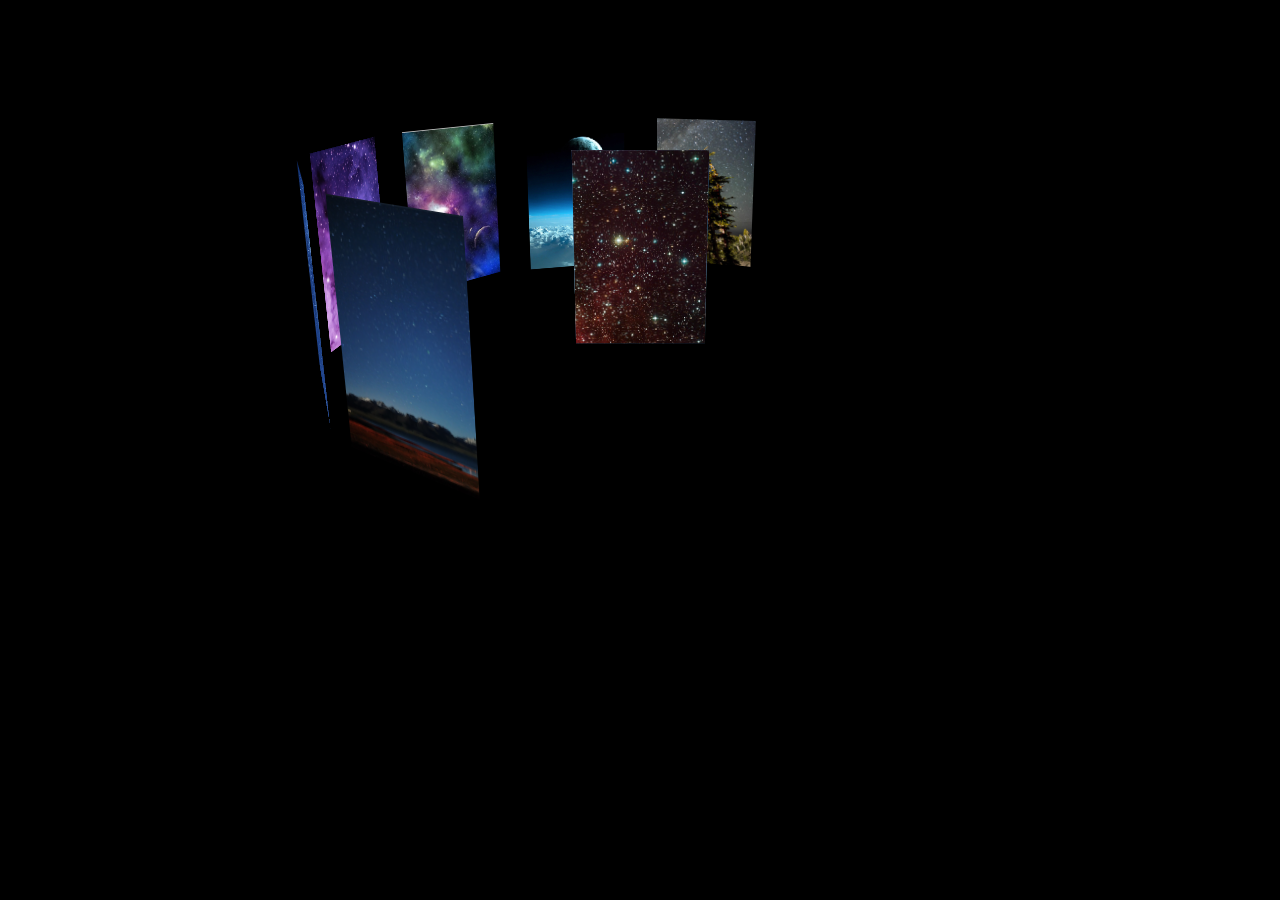
<file: mywebsite/demo/scroll.html>
<!doctype html>
<html>
<head>
<meta charset="utf-8">
<meta name="author" content="智能社 - zhinengshe.com" />
<meta name="copyright" content="智能社 - zhinengshe.com" />
<meta name="description" content="智能社是一家专注于web前端开发技术的公司，目前主要提供JavaScript培训和HTML5培训两项服务，同时还推出了大量javascript基础知识教程，智能课堂为你带来全新的学习方法和快乐的学习体验。" />
<title>智能社— http://www.zhinengshe.com</title>
<style>
*{margin:0; padding:0; list-style:none;}
body{background:#000;}
ul{width:133px; height:200px; margin:150px auto; position:relative; top:0; left:0; -webkit-transform-style:preserve-3d; -webkit-transform:perspective(800px) rotateX(-15deg) rotateY(0deg);}
ul li{width:100%; height:100%; position:absolute; top:0; left:0; -webkit-transition:1s all ease;}
ul li img{width:100%;}
</style>
<script>
window.onload=function(){
	var oUl = document.getElementById('ul1');
	var aLi = oUl.children;
	var i=aLi.length-1;
	var timer = setInterval(function(){
		aLi[i].style.WebkitTransform='rotateY('+i*360/aLi.length+'deg) translateZ(305px)';
		i--;
		if(i<0){
			clearInterval(timer);
		}
	},100);
	
	
	
	var timer2 = null;
	var x = 150;
	var y = 0;
	var speedX = 0;
	var speedY = 0;
	var lastX = 0;
	var lastY = 0;
	var bOk = true;
	//aLi[0]走完了才能拖,当aLi[0]走完了就把bOk变成false
	//针对于transition有一个事件
	//transitionend 	当transition结束时
	aLi[0].addEventListener('transitionend',function(){
		bOk=false;
	});
	document.onmousedown=function(ev){
		if(bOk==true)return;
		var disX = ev.clientX-y;
		var disY = ev.clientY-x;
		document.onmousemove=function(ev){
			x = ev.clientY-disY;
			y = ev.clientX-disX;
			if(x>=600){
				x=600;
			}else if(x<=-600){
				x=-600;
			}
			oUl.style.WebkitTransform='perspective(800px) rotateX('+-x/10+'deg) rotateY('+y/10+'deg)';
			speedX = x-lastX;
			speedY = y-lastY;
			lastX = x;
			lastY = y;
			
		};
		document.onmouseup=function(){
			document.onmousemove=null;
			document.onmouseup=null;
			timer2 = setInterval(function(){
				x+=speedX;
				y+=speedY;
				speedX*=0.95;
				speedY*=0.95;
				if(Math.abs(speedX)<1){
					speedX=0;
				}
				if(Math.abs(speedY)<1){
					speedY=0;
				}
				if(speedX==0&&speedY==0){
					clearInterval(timer2);
				}
				if(x>=600)
					x=600
				else if(x<=-600)
					x=-600;
				oUl.style.WebkitTransform='perspective(800px) rotateX('+-x/10+'deg) rotateY('+y/10+'deg)';
			},30);
		};
		return false;
	};
	
};
</script>
</head>

<body>
<ul id="ul1">
	<li><img src="../img/1.png" /></li>
	<li><img src="../img/2.png" /></li>
	<li><img src="../img/3.png" /></li>
	<li><img src="../img/4.png" /></li>
	<li><img src="../img/5.png" /></li>
	<li><img src="../img/6.png" /></li>
	<li><img src="../img/7.png" /></li>
	<li><img src="../img/8.png" /></li>
	<li><img src="../img/9.png" /></li>
	<li><img src="../img/10.png" /></li>
	<li><img src="../img/11.png" /></li>
</ul>
</body>
</html>
</file>
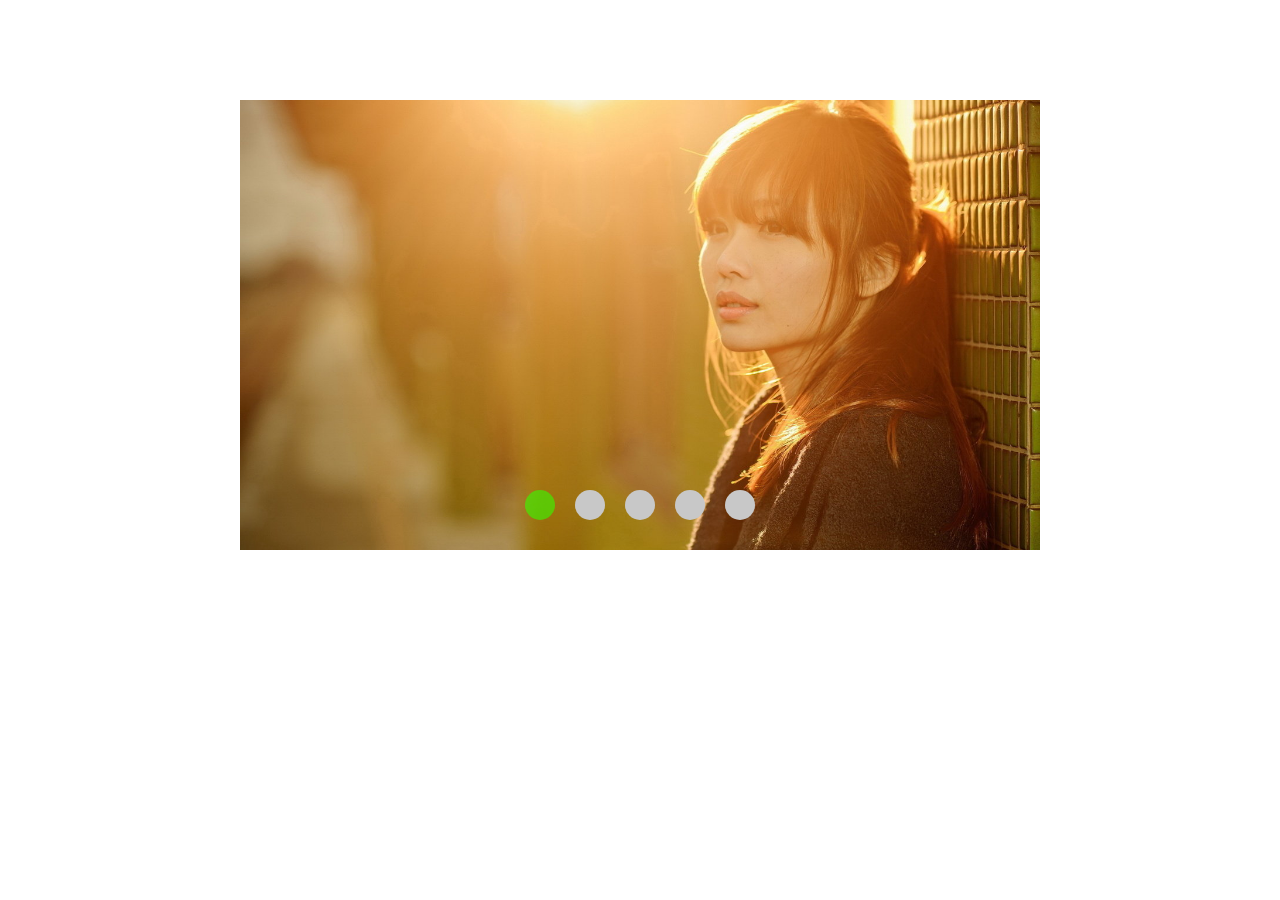
<file: mywebsite/demo/toroll.html>
<!DOCTYPE html>
<html>
<head>
<meta charset="utf-8">
<title>无缝滚动</title>
<style>
*{margin:0; padding:0; list-style:none;}
#box{width:800px;height:450px; position:relative; top:0; left:0; margin:100px auto; overflow:hidden;}
#box ul{position:absolute; top:0; left:0;}
#box ul li{float:left; width:800px; height:450px;}
#box ul li img{width:100%;}
#box ol{width:250px;position:absolute; left:50%; bottom:20px; margin-left:-125px;}
#box ol li{width:30px; height:30px; background:rgba(200,200,200,1); border-radius:50%; float:left; text-indent:-99999px; margin:10px;}
#box ol li.on{background:rgba(51,255,0,0.6);}
#box a{position:absolute; top:50%; margin-top:-30px; width:80px; height:60px; background:rgba(0,0,0,0.5); font-size:20px; text-align:center; line-height:60px; color:#fff; text-decoration:none; display:none;}
#box .prev{left:0;}
#box .next{right:0;}
#box a:hover{background:rgba(0,255,0,0.6);}
</style>
<script>
window.onload=function(){
	var oBox = document.getElementById('box');
	var oUl = oBox.children[0];
	var aLi = oUl.children;
	var oOl = oBox.children[1];
	var aBtn = oOl.children;
	var oPrev = oBox.getElementsByTagName('a')[0];
	var oNext = oBox.getElementsByTagName('a')[1];
	oUl.innerHTML+=oUl.innerHTML;
	oUl.style.width = aLi.length*aLi[0].offsetWidth+'px';
	var W = oUl.offsetWidth/2;
	var iNow = 0;
	oBox.onmouseover=function(){
		oPrev.style.display='block';
		oNext.style.display='block';
	};
	oBox.onmouseout=function(){
		oPrev.style.display='none';
		oNext.style.display='none';
	};
	for(var i=0;i<aBtn.length;i++){
		(function(index){
			aBtn[i].onmouseover=function(){
				if((iNow%aBtn.length==4||iNow%aBtn.length==-1)&&index%aBtn.length==0){
					iNow++;
				}
				if(iNow%aBtn.length==0&&index%aBtn.length==4){
					iNow--;
				}
				iNow = Math.floor(iNow/aBtn.length)*aBtn.length+index;
				tab();
			};
		})(i);
	}
	function tab(){
		for(var i=0;i<aBtn.length;i++){
			aBtn[i].className='';
		}
		if(iNow>0){
			aBtn[iNow%aBtn.length].className='on';
		}else{
			aBtn[(iNow%aBtn.length+aBtn.length)%aBtn.length].className='on';
		}
		move(oUl,-iNow*aLi[0].offsetWidth);
	}
	oPrev.onclick=function(){
		iNow--;
		tab();
	};
	oNext.onclick=function(){
		iNow++;
		tab();
	};
	var left = 0;
	function move(obj,iTarget){
		var start = left;
		var dis = iTarget-start;
		var count = Math.floor(700/30);
		var n = 0;
		clearInterval(obj.timer);
		obj.timer = setInterval(function(){
			n++;
			var a = 1-n/count;
			left = start+dis*(1-Math.pow(a,3));
			if(left<0){
				obj.style.left = left%W+'px';
			}else{
				obj.style.left = (left%W-W)%W+'px';
			}
			if(n==count){
				clearInterval(obj.timer);
			}
		},30);
	}
};
</script>
</head>

<body>
<div id="box">
	<ul>
    	<li><img src="../img/10.jpg" /></li>
    	<li><img src="../img/11.jpg" /></li>
    	<li><img src="../img/12.jpg" /></li>
    	<li><img src="../img/13.jpg" /></li>
    	<li><img src="../img/14.jpg" /></li>
    </ul>
    <ol>
    	<li class="on">0</li>
    	<li>1</li>
    	<li>2</li>
    	<li>3</li>
    	<li>4</li>
    </ol>
	<a href="javascript:;" class="prev">prev</a>
    <a href="javascript:;" class="next">next</a>
</div>
</body>
</html>
</file>
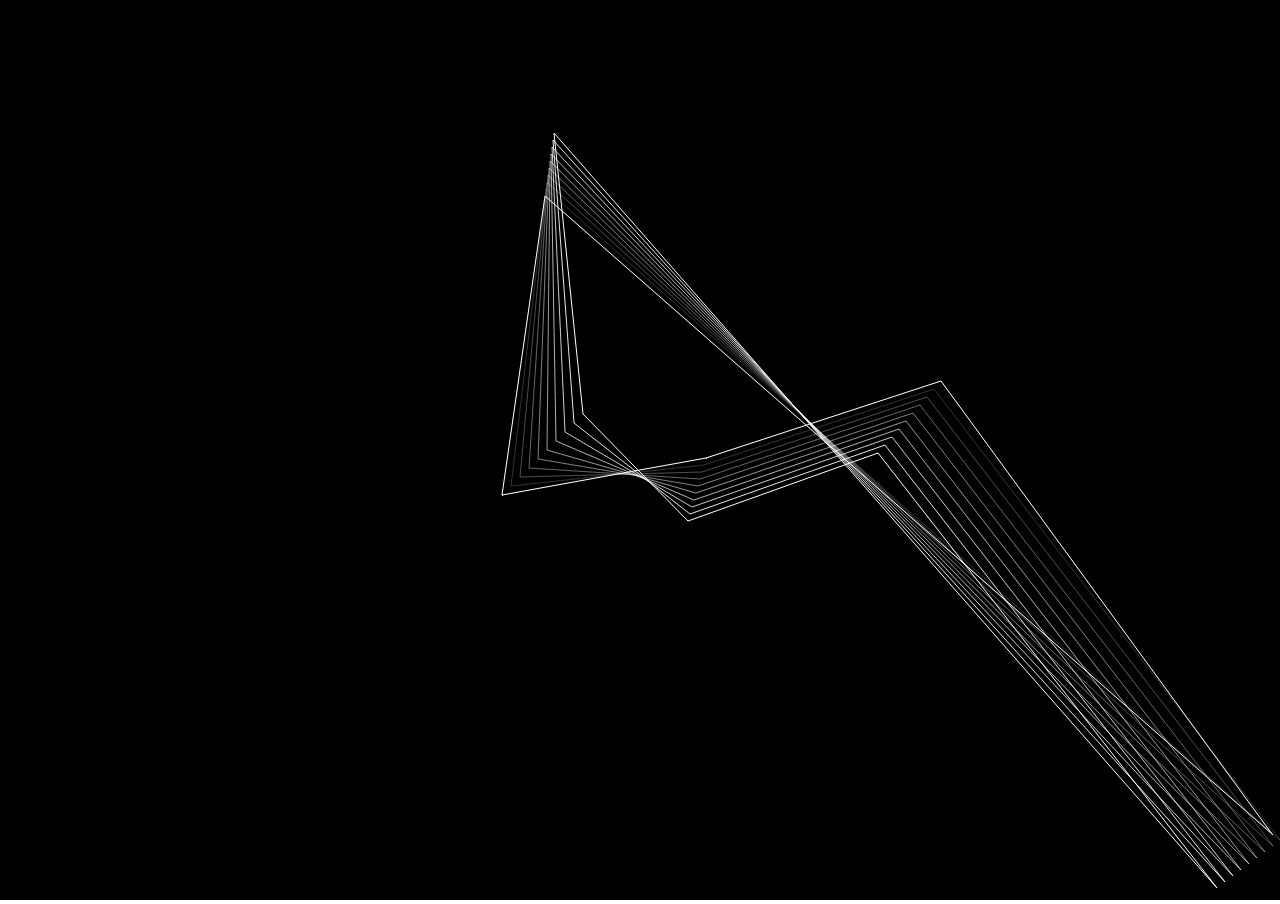
<file: mywebsite/demo/windows.html>
<!doctype html>
<html>
<head>
<meta charset="utf-8">
<title></title>
<style>
*{margin:0; padding:0;}
body{overflow:hidden;}
#c1{background:#000;}
</style>
<script>
function rnd(n,m){
	return parseInt(Math.random()*(m-n)+n);
}
window.onload=function(){
	var oC = document.getElementById('c1');
	var gc = oC.getContext('2d');
	var winW = document.documentElement.clientWidth;
	var winH = document.documentElement.clientHeight;
	oC.width=winW;
	oC.height=winH;
	var N = 5;
	var aPoint = [];
	for(var i=0;i<N;i++){
		aPoint[i] = {
			x:rnd(0,winW),
			y:rnd(0,winH),
			speedX:rnd(-10,10),
			speedY:rnd(-10,10)
		};
	}
	
	//画点
	for(var i=0;i<N;i++){
		drawPoint(aPoint[i]);
	}
	
	var len = 10;
	var oldPos = [];
	
	//运动
	setInterval(function(){
		gc.clearRect(0,0,winW,winH);
		for(var i=0;i<N;i++){
			aPoint[i].x+=aPoint[i].speedX;
			aPoint[i].y+=aPoint[i].speedY;
			if(aPoint[i].x<0){
				aPoint[i].x=0;
				aPoint[i].speedX*=-1;
			}
			if(aPoint[i].x>=winW){
				aPoint[i].x=winW;
				aPoint[i].speedX*=-1;
			}
			if(aPoint[i].y<0){
				aPoint[i].y=0;
				aPoint[i].speedY*=-1;
			}
			if(aPoint[i].y>=winH){
				aPoint[i].y=winH;
				aPoint[i].speedY*=-1;
			}
			
			
			gc.fillRect(aPoint[i].x,aPoint[i].y,1,1);
		}
		
		gc.beginPath();
		gc.strokeStyle='#fff';
		gc.moveTo(aPoint[0].x,aPoint[0].y);
		for(var i=1;i<aPoint.length;i++){
			gc.lineTo(aPoint[i].x,aPoint[i].y);
		}
		gc.closePath();
		gc.stroke();
		
		//保存老的位置
		var arr = [];
		for(var i=0;i<aPoint.length;i++){
			arr.push({
				x:aPoint[i].x,
				y:aPoint[i].y
			});
		}
		
		oldPos.push(arr);
		
		while(oldPos.length>len){
			oldPos.shift();
		}
		
		//画老的线
		for(var i =0;i<oldPos.length;i++){
			gc.beginPath();
			var opacity = 1-i/oldPos.length;
			gc.strokeStyle='rgba(255,255,255,'+opacity+')';
			gc.moveTo(oldPos[i][0].x,oldPos[i][0].y);
			for(var j=0;j<oldPos[i].length;j++){
				gc.lineTo(oldPos[i][j].x,oldPos[i][j].y);
			}
			gc.closePath();
			gc.stroke();
		}
		
		
	},16);
	
	
	
	function drawPoint(point){
		gc.fillStyle='#fff';
		gc.fillRect(point.x,point.y,1,1);
	}
};
</script>
</head>

<body>
<canvas id="c1"></canvas>
</body>
</html>
</file>
<file: stylesheets/stylesheet.css>
* {
  box-sizing: border-box; }

body {
  padding: 0;
  margin: 0;
  font-family: "Open Sans", "Helvetica Neue", Helvetica, Arial, sans-serif;
  font-size: 16px;
  line-height: 1.5;
  color: #606c71; }

a {
  color: #1e6bb8;
  text-decoration: none; }
  a:hover {
    text-decoration: underline; }

.btn {
  display: inline-block;
  margin-bottom: 1rem;
  color: rgba(255, 255, 255, 0.7);
  background-color: rgba(255, 255, 255, 0.08);
  border-color: rgba(255, 255, 255, 0.2);
  border-style: solid;
  border-width: 1px;
  border-radius: 0.3rem;
  transition: color 0.2s, background-color 0.2s, border-color 0.2s; }
  .btn + .btn {
    margin-left: 1rem; }

.btn:hover {
  color: rgba(255, 255, 255, 0.8);
  text-decoration: none;
  background-color: rgba(255, 255, 255, 0.2);
  border-color: rgba(255, 255, 255, 0.3); }

@media screen and (min-width: 64em) {
  .btn {
    padding: 0.75rem 1rem; } }

@media screen and (min-width: 42em) and (max-width: 64em) {
  .btn {
    padding: 0.6rem 0.9rem;
    font-size: 0.9rem; } }

@media screen and (max-width: 42em) {
  .btn {
    display: block;
    width: 100%;
    padding: 0.75rem;
    font-size: 0.9rem; }
    .btn + .btn {
      margin-top: 1rem;
      margin-left: 0; } }

.page-header {
  color: #fff;
  text-align: center;
  background-color: #159957;
  background-image: linear-gradient(120deg, #155799, #159957); }

@media screen and (min-width: 64em) {
  .page-header {
    padding: 5rem 6rem; } }

@media screen and (min-width: 42em) and (max-width: 64em) {
  .page-header {
    padding: 3rem 4rem; } }

@media screen and (max-width: 42em) {
  .page-header {
    padding: 2rem 1rem; } }

.project-name {
  margin-top: 0;
  margin-bottom: 0.1rem; }

@media screen and (min-width: 64em) {
  .project-name {
    font-size: 3.25rem; } }

@media screen and (min-width: 42em) and (max-width: 64em) {
  .project-name {
    font-size: 2.25rem; } }

@media screen and (max-width: 42em) {
  .project-name {
    font-size: 1.75rem; } }

.project-tagline {
  margin-bottom: 2rem;
  font-weight: normal;
  opacity: 0.7; }

@media screen and (min-width: 64em) {
  .project-tagline {
    font-size: 1.25rem; } }

@media screen and (min-width: 42em) and (max-width: 64em) {
  .project-tagline {
    font-size: 1.15rem; } }

@media screen and (max-width: 42em) {
  .project-tagline {
    font-size: 1rem; } }

.main-content :first-child {
  margin-top: 0; }
.main-content img {
  max-width: 100%; }
.main-content h1, .main-content h2, .main-content h3, .main-content h4, .main-content h5, .main-content h6 {
  margin-top: 2rem;
  margin-bottom: 1rem;
  font-weight: normal;
  color: #159957; }
.main-content p {
  margin-bottom: 1em; }
.main-content code {
  padding: 2px 4px;
  font-family: Consolas, "Liberation Mono", Menlo, Courier, monospace;
  font-size: 0.9rem;
  color: #383e41;
  background-color: #f3f6fa;
  border-radius: 0.3rem; }
.main-content pre {
  padding: 0.8rem;
  margin-top: 0;
  margin-bottom: 1rem;
  font: 1rem Consolas, "Liberation Mono", Menlo, Courier, monospace;
  color: #567482;
  word-wrap: normal;
  background-color: #f3f6fa;
  border: solid 1px #dce6f0;
  border-radius: 0.3rem; }
  .main-content pre > code {
    padding: 0;
    margin: 0;
    font-size: 0.9rem;
    color: #567482;
    word-break: normal;
    white-space: pre;
    background: transparent;
    border: 0; }
.main-content .highlight {
  margin-bottom: 1rem; }
  .main-content .highlight pre {
    margin-bottom: 0;
    word-break: normal; }
.main-content .highlight pre, .main-content pre {
  padding: 0.8rem;
  overflow: auto;
  font-size: 0.9rem;
  line-height: 1.45;
  border-radius: 0.3rem; }
.main-content pre code, .main-content pre tt {
  display: inline;
  max-width: initial;
  padding: 0;
  margin: 0;
  overflow: initial;
  line-height: inherit;
  word-wrap: normal;
  background-color: transparent;
  border: 0; }
  .main-content pre code:before, .main-content pre code:after, .main-content pre tt:before, .main-content pre tt:after {
    content: normal; }
.main-content ul, .main-content ol {
  margin-top: 0; }
.main-content blockquote {
  padding: 0 1rem;
  margin-left: 0;
  color: #819198;
  border-left: 0.3rem solid #dce6f0; }
  .main-content blockquote > :first-child {
    margin-top: 0; }
  .main-content blockquote > :last-child {
    margin-bottom: 0; }
.main-content table {
  display: block;
  width: 100%;
  overflow: auto;
  word-break: normal;
  word-break: keep-all; }
  .main-content table th {
    font-weight: bold; }
  .main-content table th, .main-content table td {
    padding: 0.5rem 1rem;
    border: 1px solid #e9ebec; }
.main-content dl {
  padding: 0; }
  .main-content dl dt {
    padding: 0;
    margin-top: 1rem;
    font-size: 1rem;
    font-weight: bold; }
  .main-content dl dd {
    padding: 0;
    margin-bottom: 1rem; }
.main-content hr {
  height: 2px;
  padding: 0;
  margin: 1rem 0;
  background-color: #eff0f1;
  border: 0; }

@media screen and (min-width: 64em) {
  .main-content {
    max-width: 64rem;
    padding: 2rem 6rem;
    margin: 0 auto;
    font-size: 1.1rem; } }

@media screen and (min-width: 42em) and (max-width: 64em) {
  .main-content {
    padding: 2rem 4rem;
    font-size: 1.1rem; } }

@media screen and (max-width: 42em) {
  .main-content {
    padding: 2rem 1rem;
    font-size: 1rem; } }

.site-footer {
  padding-top: 2rem;
  margin-top: 2rem;
  border-top: solid 1px #eff0f1; }

.site-footer-owner {
  display: block;
  font-weight: bold; }

.site-footer-credits {
  color: #819198; }

@media screen and (min-width: 64em) {
  .site-footer {
    font-size: 1rem; } }

@media screen and (min-width: 42em) and (max-width: 64em) {
  .site-footer {
    font-size: 1rem; } }

@media screen and (max-width: 42em) {
  .site-footer {
    font-size: 0.9rem; } }
</file>
<file: stylesheets/github-light.css>
/*
   Copyright 2014 GitHub Inc.

   Licensed under the Apache License, Version 2.0 (the "License");
   you may not use this file except in compliance with the License.
   You may obtain a copy of the License at

       http://www.apache.org/licenses/LICENSE-2.0

   Unless required by applicable law or agreed to in writing, software
   distributed under the License is distributed on an "AS IS" BASIS,
   WITHOUT WARRANTIES OR CONDITIONS OF ANY KIND, either express or implied.
   See the License for the specific language governing permissions and
   limitations under the License.

*/

.pl-c /* comment */ {
  color: #969896;
}

.pl-c1      /* constant, markup.raw, meta.diff.header, meta.module-reference, meta.property-name, support, support.constant, support.variable, variable.other.constant */,
.pl-s .pl-v /* string variable */ {
  color: #0086b3;
}

.pl-e  /* entity */,
.pl-en /* entity.name */ {
  color: #795da3;
}

.pl-s .pl-s1 /* string source */,
.pl-smi      /* storage.modifier.import, storage.modifier.package, storage.type.java, variable.other, variable.parameter.function */ {
  color: #333;
}

.pl-ent /* entity.name.tag */ {
  color: #63a35c;
}

.pl-k /* keyword, storage, storage.type */ {
  color: #a71d5d;
}

.pl-pds              /* punctuation.definition.string, string.regexp.character-class */,
.pl-s                /* string */,
.pl-s .pl-pse .pl-s1 /* string punctuation.section.embedded source */,
.pl-sr               /* string.regexp */,
.pl-sr .pl-cce       /* string.regexp constant.character.escape */,
.pl-sr .pl-sra       /* string.regexp string.regexp.arbitrary-repitition */,
.pl-sr .pl-sre       /* string.regexp source.ruby.embedded */ {
  color: #183691;
}

.pl-v /* variable */ {
  color: #ed6a43;
}

.pl-id /* invalid.deprecated */ {
  color: #b52a1d;
}

.pl-ii /* invalid.illegal */ {
  background-color: #b52a1d;
  color: #f8f8f8;
}

.pl-sr .pl-cce /* string.regexp constant.character.escape */ {
  color: #63a35c;
  font-weight: bold;
}

.pl-ml /* markup.list */ {
  color: #693a17;
}

.pl-mh        /* markup.heading */,
.pl-mh .pl-en /* markup.heading entity.name */,
.pl-ms        /* meta.separator */ {
  color: #1d3e81;
  font-weight: bold;
}

.pl-mq /* markup.quote */ {
  color: #008080;
}

.pl-mi /* markup.italic */ {
  color: #333;
  font-style: italic;
}

.pl-mb /* markup.bold */ {
  color: #333;
  font-weight: bold;
}

.pl-md /* markup.deleted, meta.diff.header.from-file */ {
  background-color: #ffecec;
  color: #bd2c00;
}

.pl-mi1 /* markup.inserted, meta.diff.header.to-file */ {
  background-color: #eaffea;
  color: #55a532;
}

.pl-mdr /* meta.diff.range */ {
  color: #795da3;
  font-weight: bold;
}

.pl-mo /* meta.output */ {
  color: #1d3e81;
}
</file>
